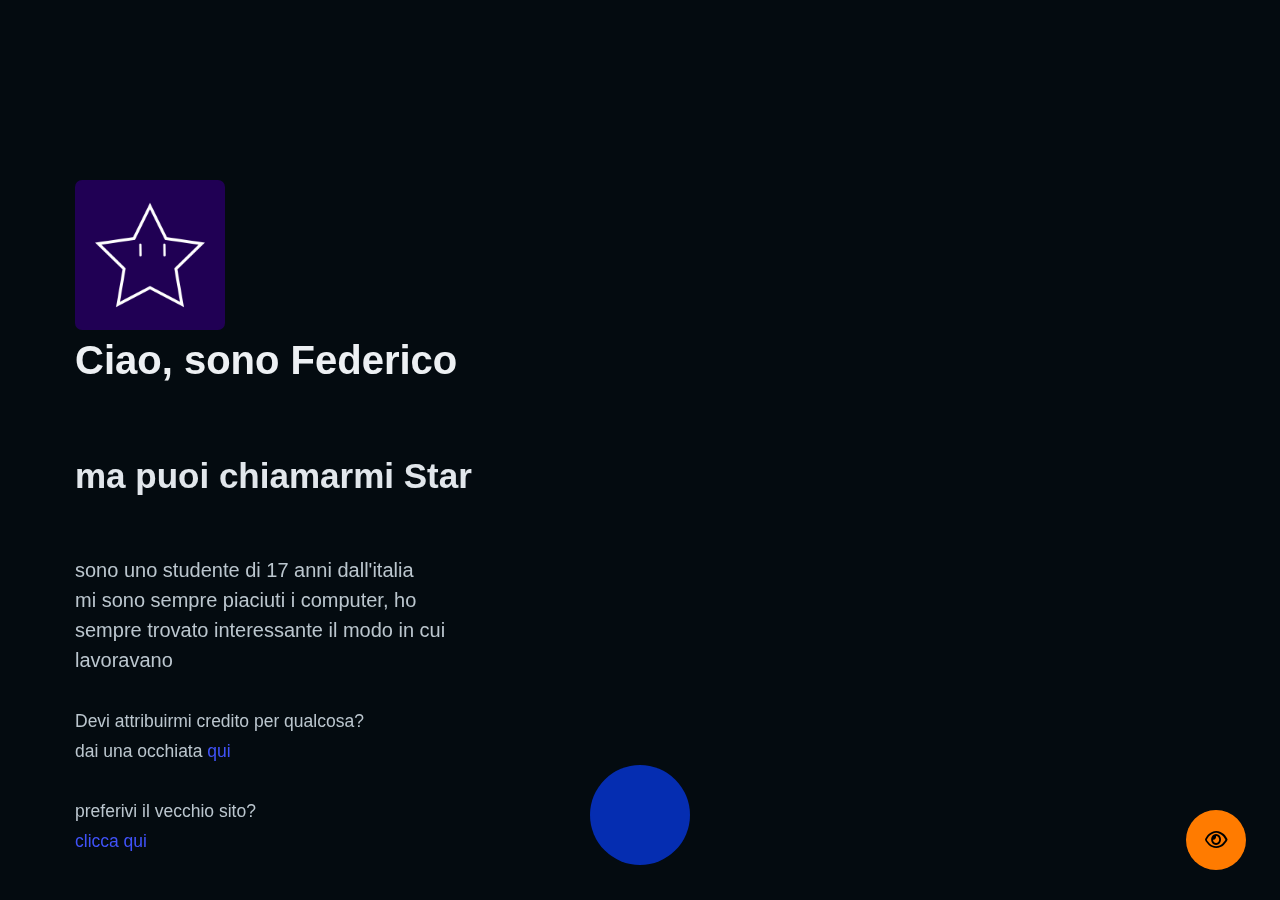
<file: index.html>
<!DOCTYPE html>
<html lang="it" data-theme="dark">
<head>
    <meta charset="utf-8">
    <meta name="mobile-web-app-capable" content="yes">
    <meta name="apple-mobile-web-app-capable" content="yes">
    <meta name="application-name" content="Star08-web">
    <meta name="apple-mobile-web-app-title" content="Star08-web">
    <meta name="theme-color" content="#200054">
    <meta name="msapplication-navbutton-color" content="#200054">
    <meta name="apple-mobile-web-app-status-bar-style" content="black-translucent">
    <meta name="msapplication-starturl" content="/">
    <meta name="viewport" content="width=device-width, initial-scale=1, shrink-to-fit=no">
    <title>Star08-web</title>
    <meta name="title" content="Star08-web">
    <meta name="description" content="Just me">
    <meta name="keywords" content="star08-web, star web, STAR08-WEB">
    <meta name="robots" content="index, follow">
    <meta name="language" content="Italian">
    <meta name="author" content="Federico Lui">
    <link rel="stylesheet" href="css/pico/pico.min.css">
    <link rel="stylesheet" href="css/style.css">
    <link rel="preconnect" href="https://fonts.bunny.net">
    <link rel="shortcut icon" href="img/favicon.ico" type="image/x-icon">
    <link rel="apple-touch-icon" href="img/apple-touch-icon.png">
    <link rel="manifest" href="img/site.webmanifest">
    <link href="https://unpkg.com/aos@2.3.1/dist/aos.css" rel="stylesheet">
    <link rel="canonical" href="https://star08-web.pages.dev"/>
</head>
<body data-nav="false">
    <div class="site-wrap">
        <div class="grid-bg"></div>
        <div class="blur"></div>
    </div>
    <div class="site" data-AOS="fade-up">
        <main class="container">
            <div class="header">
                <div class="header-center">
                    <header>
                        <img src="img/logo.webp" alt="logo" width="150" height="150" class="header-rounded-img">
                        <h1>Ciao, sono Federico</h1>
                        <h2>ma puoi chiamarmi Star</h2>
                    </header>
                </div>
                <br>
                <br>
                <div class="header-container">
                    <div class="header-description">
                        <p>
                            sono uno studente di <span id="age"></span> anni dall'italia
                            <br>
                            mi sono sempre piaciuti i computer, ho sempre trovato interessante il modo in cui lavoravano
                        </p>
                        <small>
                            Devi attribuirmi credito per qualcosa?
                            <br>
                            dai una occhiata <a href="branding.html">qui</a>
                        </small>
                        <br>
                        <br>
                        <small>
                            preferivi il vecchio sito?
                            <br>
                            <a href="https://star08-web.github.io/website-archive">clicca qui</a>
                        </small>
                    </div>
			<br>
			<br>
			<br>
			<br>
			<br>	
			<br>
			<br>
                    </div>
                </div>
            </div>
        </main>
    </div>
    <div class="notify-bar" id="notify-bar">
        <div class="notify-bar-content">
            <p><i class="fa-solid fa-bell" id="notify-icon"></i> <p id="notify-text"></p></p>
        </div>
    </div>
    <div class="menu-center">
        <div id="menu" class="menu ">
            <i id="open-icon-menu" class="fa-solid fa-bars-staggered"></i>
            <i id="close-icon-menu" class="fa-solid fa-xmark"></i>
        </div>
    </div>
        <div class="d-triggerer" id="d-triggerer" title="Dyslexia Friendly Mode">
            <i class="fa-regular fa-eye"></i>
        </div>
        <nav class="navbar" id="navbar">
            <div class="nav-links">
                <br>
                <br>
                <a class="nav-link " href="#">
                    <h2 class="nav-link-label font-nunito">Pagina principale</h2>
                    <img class="nav-link-image" src="img/home.webp" alt="home-img"/>
                  </a>
                  <a class="nav-link " href="progetti.html">
                    <h2 class="nav-link-label font-nunito">Progetti</h2>
                    <img class="nav-link-image" src="img/progetti.webp" alt="progetti-img"/>
                  </a>
                  <a class="nav-link " href="devices.html">
                    <h2 class="nav-link-label font-nunito">I miei dispositivi</h2>
                    <img class="nav-link-image" src="img/devices.webp" alt="devices-img"/>
                  </a>
                  <a class="nav-link " href="musica.html">
                    <h2 class="nav-link-label font-nunito">Musica</h2>
                    <img class="nav-link-image" src="img/musica.webp" alt="musica-img"/>
                  </a>
                  <a class="nav-link " href="youtube.html">
                    <h2 class="nav-link-label font-nunito">YouTube</h2>
                    <img class="nav-link-image" src="img/youtube.webp" alt="youtube-img"/>
                  </a>
            </div>
        </nav>
</body>
    <script src="https://unpkg.com/aos@2.3.1/dist/aos.js"></script>
    <script src="./js/navigation.js"></script>
    <script src="./js/background.js"></script>
    <script src="./js/notification.js"></script>
    <script src="./js/utils.js"></script>
    <script src="./js/dyslexia-friendly.js"></script>
    <script>
        document.addEventListener('DOMContentLoaded', () => {
            document.getElementById("age").textContent = calcAge("08-06-2008");
        });
    </script>
    <script>        
        AOS.init()
    </script>
</html>
</file>
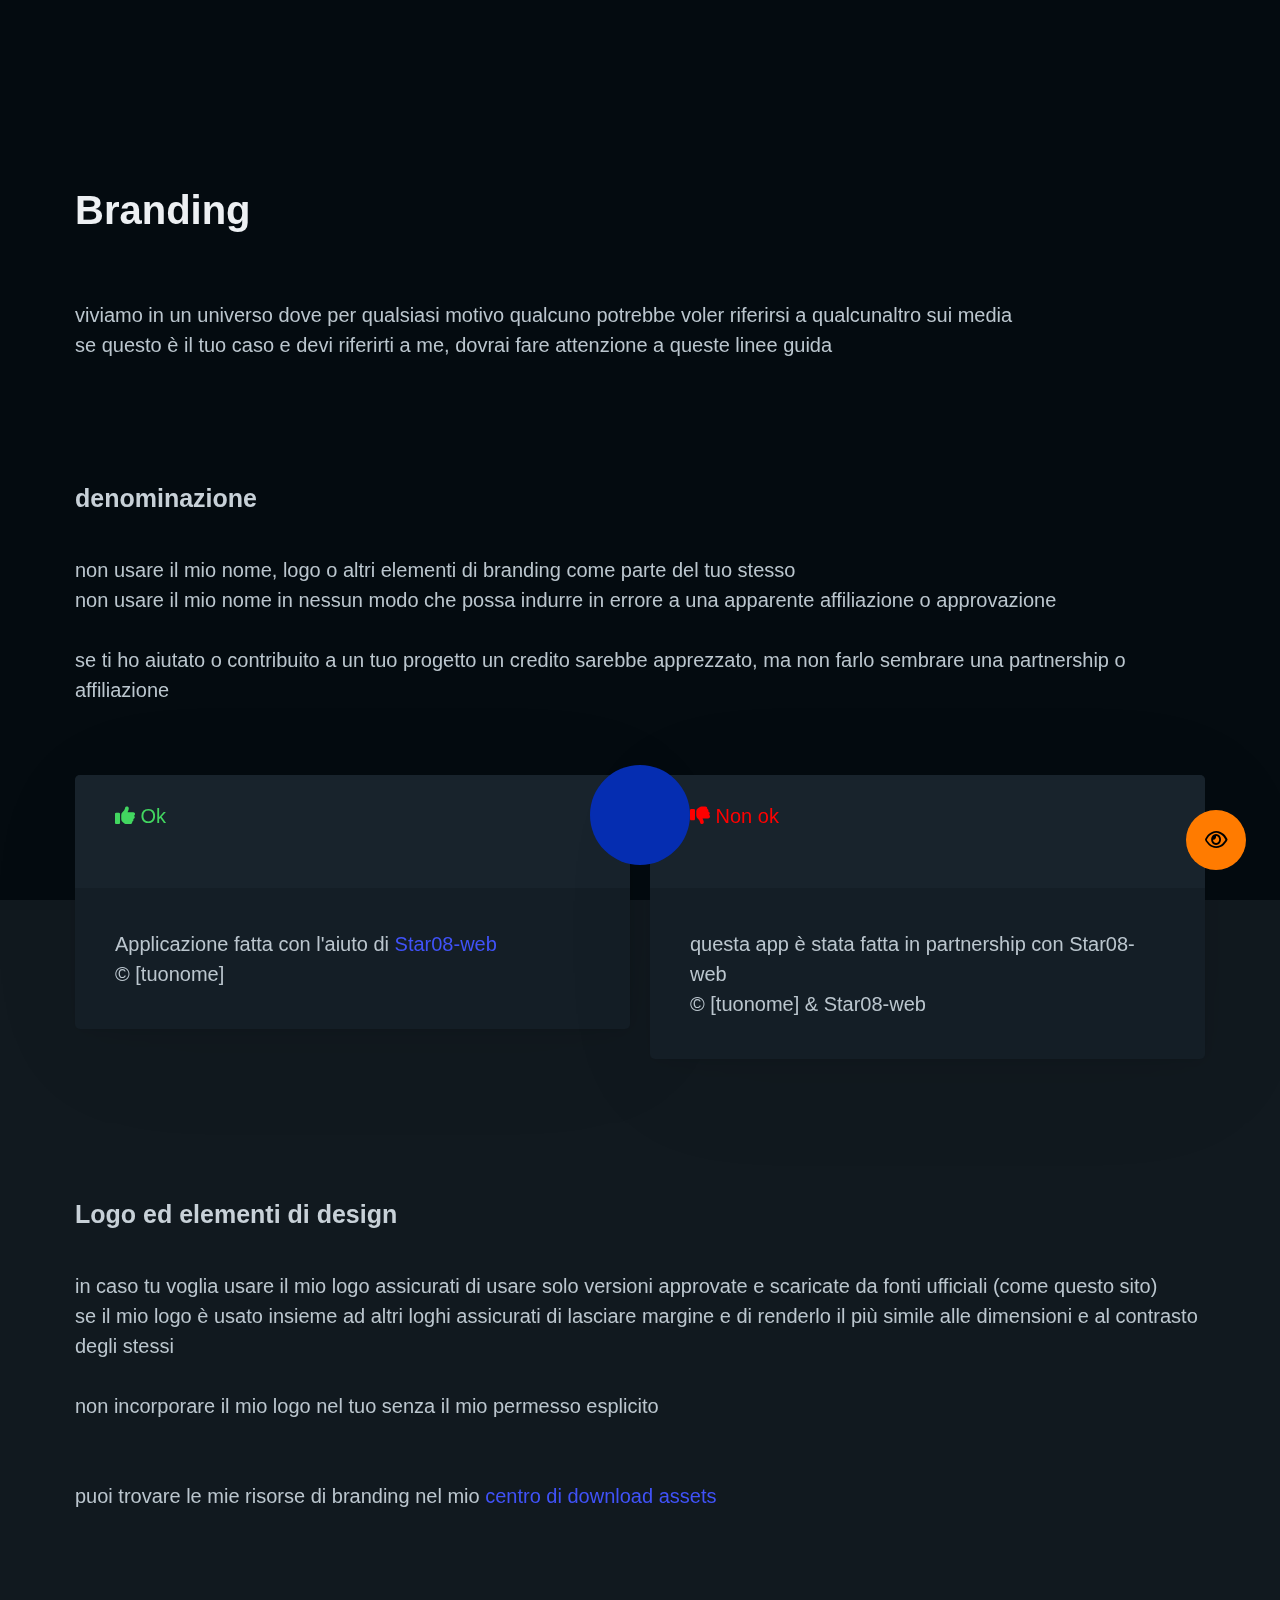
<file: branding.html>
<!DOCTYPE html>
<html lang="it" data-theme="dark">
<head>
    <meta charset="utf-8">
    <meta name="mobile-web-app-capable" content="yes">
    <meta name="apple-mobile-web-app-capable" content="yes">
    <meta name="application-name" content="Star08-web">
    <meta name="apple-mobile-web-app-title" content="Star08-web">
    <meta name="theme-color" content="#200054">
    <meta name="msapplication-navbutton-color" content="#200054">
    <meta name="apple-mobile-web-app-status-bar-style" content="black-translucent">
    <meta name="msapplication-starturl" content="/">
    <meta name="viewport" content="width=device-width, initial-scale=1, shrink-to-fit=no">
    <title>Branding - Star08-web</title>
    <meta name="title" content="Star08-web">
    <meta name="description" content="Just me">
    <meta name="keywords" content="star08-web, star web, STAR08-WEB">
    <meta name="robots" content="index, follow">
    <meta name="language" content="Italian">
    <meta name="author" content="Federico Lui">
    <link rel="stylesheet" href="css/pico/pico.min.css">
    <link rel="stylesheet" href="css/style.css">
    <link rel="preconnect" href="https://fonts.bunny.net">
    <link rel="shortcut icon" href="img/favicon.ico" type="image/x-icon">
    <link rel="apple-touch-icon" href="img/apple-touch-icon.png">
    <link rel="manifest" href="img/site.webmanifest">
    <link href="https://unpkg.com/aos@2.3.1/dist/aos.css" rel="stylesheet">
    <link rel="canonical" href="https://star08-web.pages.dev/branding" />
    <style>
        .no-logoandfont {
            font-family: 'Itim', 'Comic Sans MS', ui-sans-serif, sans-serif, 'BlobMoji', 'Noto Color Emoji', 'Noto Emoji'; 
            --font-size: 30px;
        }
        .no-logoandfont > img {
            filter: invert(1);
        }
    </style>
</head>
<body data-nav="false">
    <div class="site-wrap">
        <div class="grid-bg"></div>
        <div class="blur"></div>
    </div>
    <div class="site" data-AOS="fade-up">
        <main class="container">
            <div class="header">
                <header>
                    <h1>Branding</h1>
                    <p>
                        viviamo in un universo dove per qualsiasi motivo qualcuno potrebbe voler riferirsi a qualcunaltro sui media
                        <br>
                        se questo è il tuo caso e devi riferirti a me, dovrai fare attenzione a queste linee guida
                    </p>
                </header>
            </div>
            <br>
            <br>
            <br>
            <br>
            <br>
            <br>
            <br>
            <br>
            <br>
            <br>
            <br>
            <br>
            <br>
            <br>
            <br>
            <br>
            <h4>denominazione</h4>
            <p>
                non usare il mio nome, logo o altri elementi di branding come parte del tuo stesso
                <br>
                non usare il mio nome in nessun modo che possa indurre in errore a una apparente affiliazione o approvazione
                <br>
                <br>
                se ti ho aiutato o contribuito a un tuo progetto un credito sarebbe apprezzato, ma non farlo sembrare una partnership o affiliazione
            </p>
            <div class="grid">
                <div data-AOS="fade-right">
                    <article>
                        <header>
                            <p style="color: #42d660;"><i class="fa-solid fa-thumbs-up"></i> Ok</p>
                        </header>
                        Applicazione fatta con l'aiuto di <a href="https://star08-web.github.io">Star08-web</a>
                        <br>
                        &copy; [tuonome]
                    </article>
                </div>
                <div data-AOS="fade-left">
                    <article>
                        <header>
                            <p style="color: red;"><i class="fa-solid fa-thumbs-down"></i> Non ok</p>
                        </header>
                        questa app è stata fatta in partnership con Star08-web <br> &copy; [tuonome] & Star08-web
                    </article>
                </div>
            </div>
            <br>
            <br>
            <h4>Logo ed elementi di design</h4>
            <p>
                in caso tu voglia usare il mio logo assicurati di usare solo versioni approvate e scaricate da fonti ufficiali (come questo sito)
                <br>
                se il mio logo è usato insieme ad altri loghi assicurati di lasciare margine e di renderlo il più simile alle dimensioni e al contrasto degli stessi
                <br>
                <br>
                non incorporare il mio logo nel tuo senza il mio permesso esplicito
                <br>
                <br>
                <br>
                puoi trovare le mie risorse di branding nel mio <a href="https://portal.cloudinary.com/star08-web/mediakit" target="_blank" rel="noopener noreferrer">centro di download assets</a>
            </p>
            <br>
            <br>
            <div class="grid">
                <div data-AOS="fade-up">
                    <article>
                        <header>
                            <p style="color: #42d660;"><i class="fa-solid fa-thumbs-up"></i> Ok</p>
                        </header>
                        <b>Sponsor di livello Oro</b>
                        <br>
                        <br>
                        <div class="grid">
                            <div data-tooltip="star08-web" style="border-bottom: none !important;">
                                <img src="img/logo.webp" width="120" height="120" class="header-rounded-img" alt="">
                            </div>
                        <div>
                            altrosponsor
                        </div>
                        <div>
                            altrosponsor
                        </div>
                        </div>
                    </article>
                </div>
                <div data-AOS="fade-up">
                    <article>
                        <header>
                            <p style="color: red;"><i class="fa-solid fa-thumbs-down"></i> Non ok</p>
                        </header>
                        <p class="no-logoandfont"><img src="img/logo.webp" alt="" width="50" height="50"> star08-web fan page official</p>
                    </article>
                </div>
            </div>
            <br>
            <br>
            <br>
            <br>
        </main>
    </div>
    <div class="notify-bar" id="notify-bar">
        <div class="notify-bar-content" id="notify-icon">
            <p><i class="fa-solid fa-bell"></i> <p id="notify-text"></p></p>
        </div>
    </div>
    <div class="d-triggerer" id="d-triggerer" title="Dyslexia Friendly Mode">
        <i class="fa-regular fa-eye"></i>
    </div>
    <div class="menu-center">
        <div id="menu" class="menu ">
            <i id="open-icon-menu" class="fa-solid fa-bars-staggered"></i>
            <i id="close-icon-menu" class="fa-solid fa-xmark"></i>
        </div>
    </div>
    <nav class="navbar" id="navbar">
        <div class="nav-links">
            <br>
            <br>
            <a class="nav-link " href="index.html">
                <h2 class="nav-link-label font-nunito">Pagina principale</h2>
                <img class="nav-link-image" src="img/home.webp" alt="home-img"/>
              </a>
              <a class="nav-link " href="progetti.html">
                <h2 class="nav-link-label font-nunito">Progetti</h2>
                <img class="nav-link-image" src="img/progetti.webp" alt="progetti-img"/>
              </a>
              <a class="nav-link " href="devices.html">
                <h2 class="nav-link-label font-nunito">I miei dispositivi</h2>
                <img class="nav-link-image" src="img/devices.webp" alt="devices-img"/>
              </a>
              <a class="nav-link " href="musica.html">
                <h2 class="nav-link-label font-nunito">Musica</h2>
                <img class="nav-link-image" src="img/musica.webp" alt="musica-img"/>
              </a>
              <a class="nav-link " href="youtube.html">
                <h2 class="nav-link-label font-nunito">YouTube</h2>
                <img class="nav-link-image" src="img/youtube.webp" alt="youtube-img"/>
              </a>
        </div>
    </nav>
</body>
    <script src="https://unpkg.com/aos@2.3.1/dist/aos.js"></script>
    <script src="./js/navigation.js"></script>
    <script src="./js/background.js"></script>
    <script src="./js/notification.js"></script>
    <script src="./js/utils.js"></script>
    <script src="./js/dyslexia-friendly.js"></script>
    <script>
        AOS.init()
    </script>
</html>
</file>
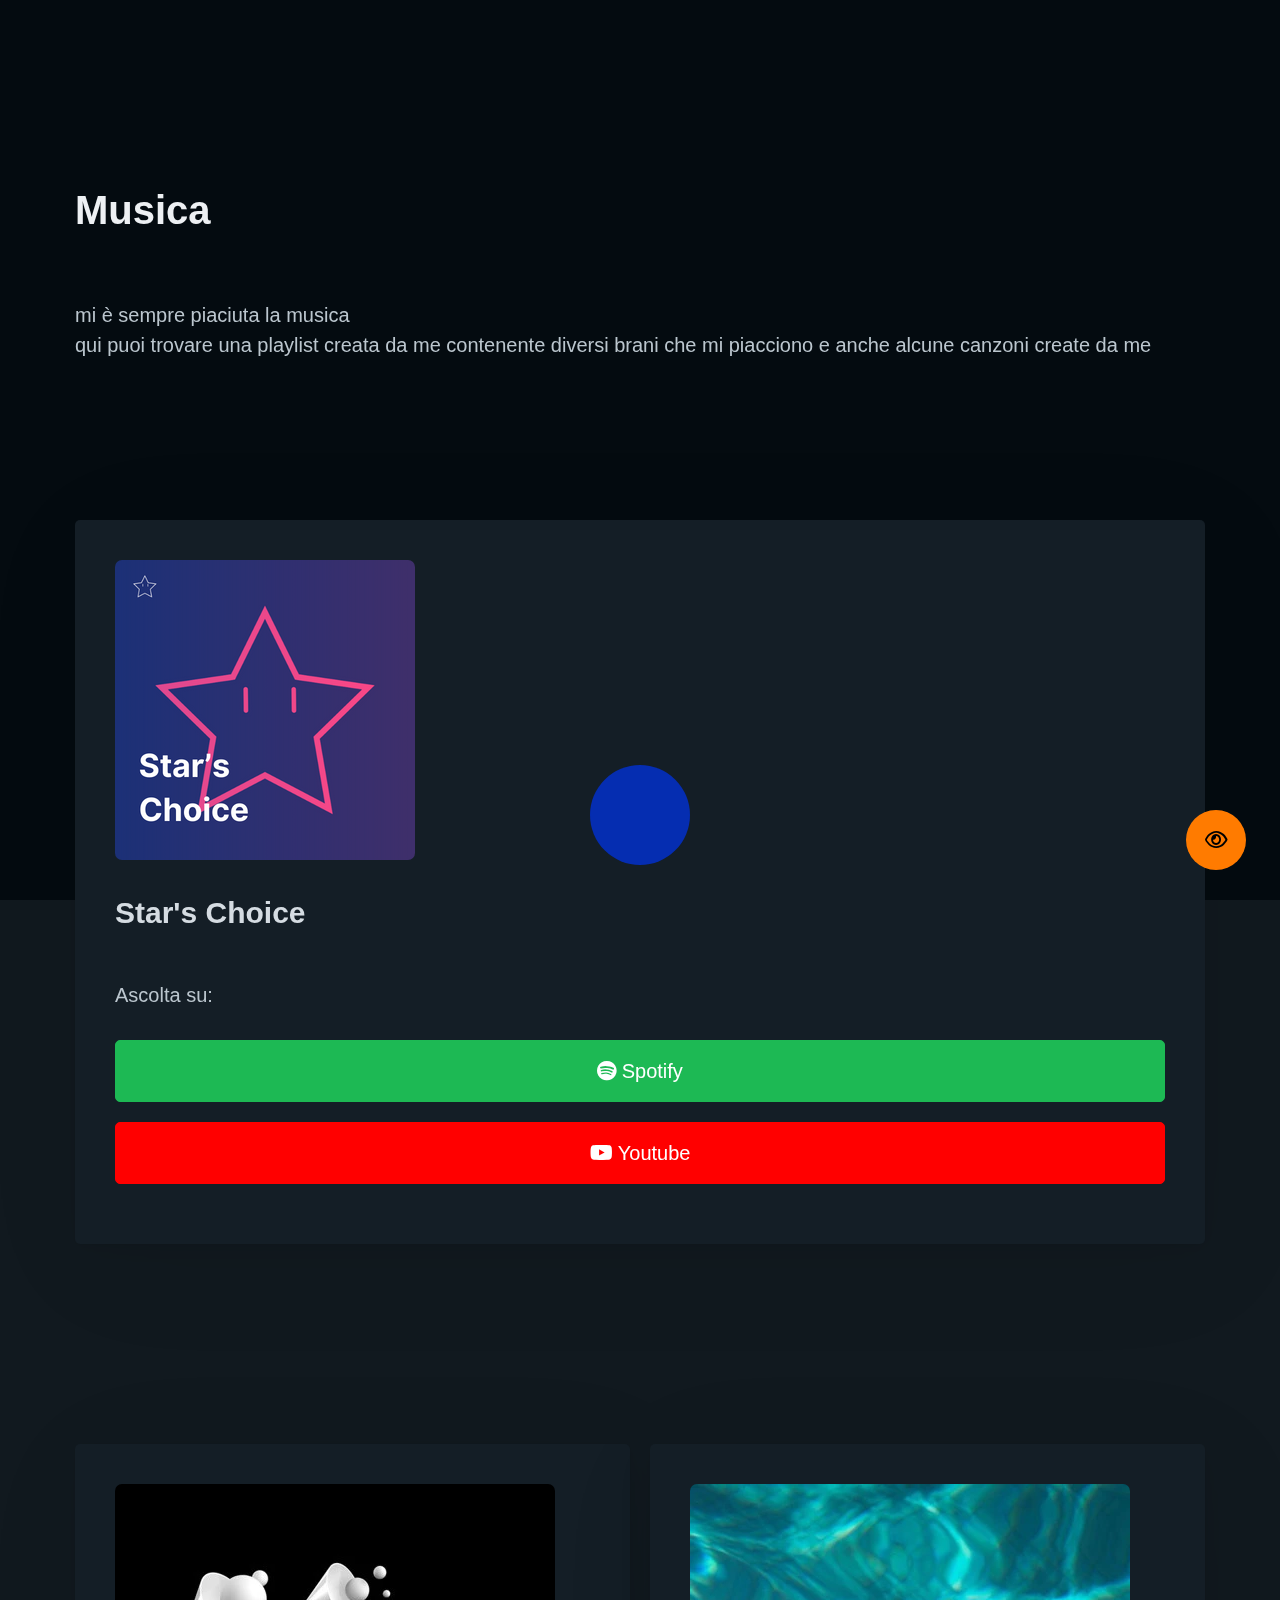
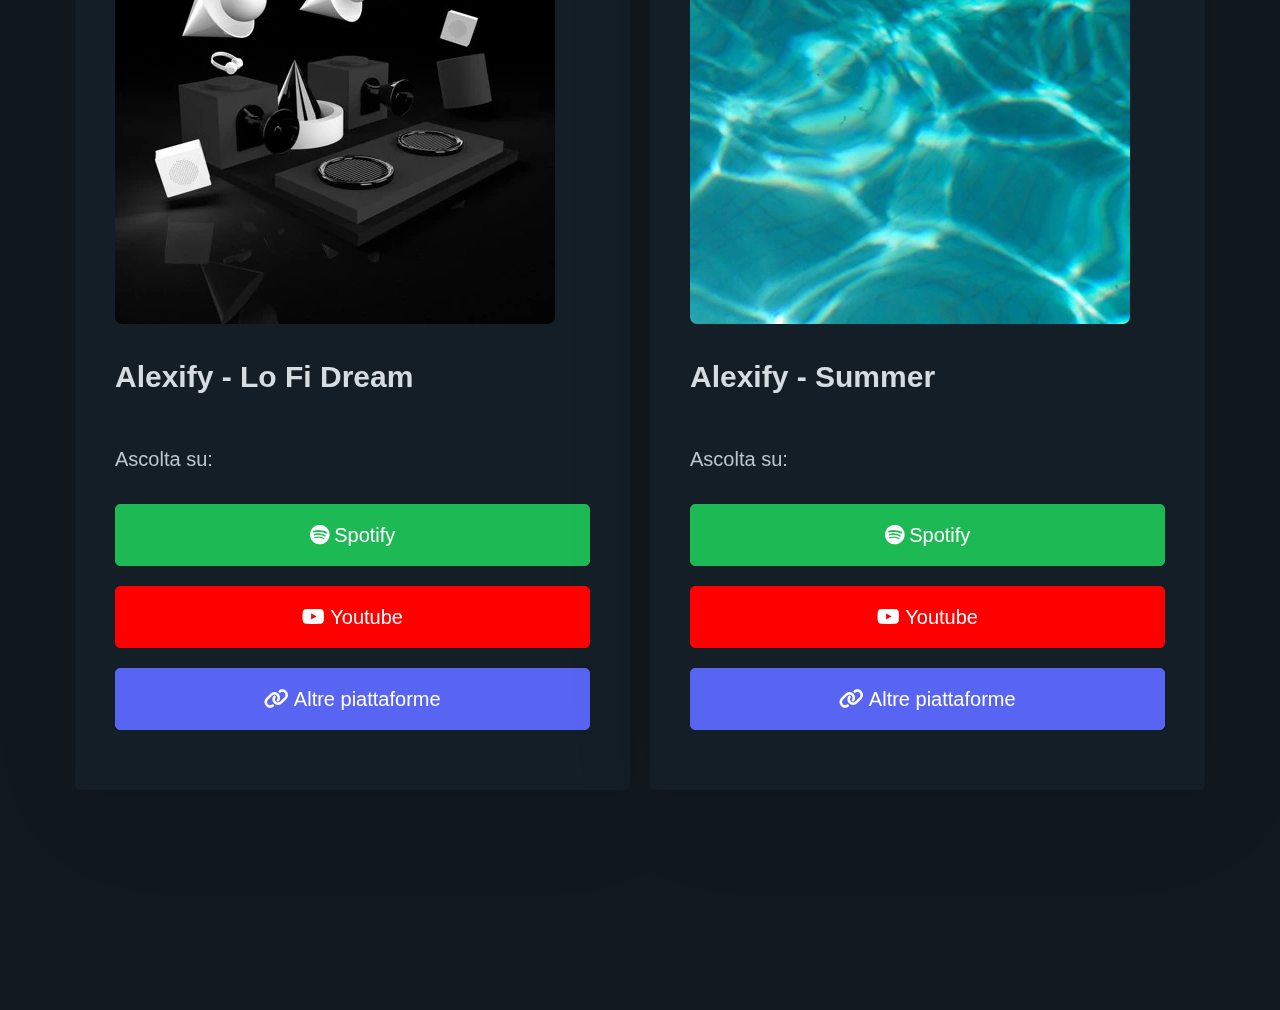
<file: musica.html>
<!DOCTYPE html>
<html lang="en" data-theme="dark">
<head>
    <meta charset="UTF-8">
    <meta name="mobile-web-app-capable" content="yes">
    <meta name="apple-mobile-web-app-capable" content="yes">
    <meta name="application-name" content="Star08-web">
    <meta name="apple-mobile-web-app-title" content="Star08-web">
    <meta name="theme-color" content="#200054">
    <meta name="msapplication-navbutton-color" content="#200054">
    <meta name="apple-mobile-web-app-status-bar-style" content="black-translucent">
    <meta name="msapplication-starturl" content="/">
    <meta name="viewport" content="width=device-width, initial-scale=1, shrink-to-fit=no">
    <title>Musica - Star08-web</title>
    <meta name="title" content="Star08-web">
    <meta name="description" content="Just me">
    <meta name="keywords" content="star08-web, star web, STAR08-WEB">
    <meta name="robots" content="index, follow">
    <meta name="language" content="Italian">
    <meta name="author" content="Federico Lui">
    <link rel="stylesheet" href="css/pico/pico.min.css">
    <link rel="stylesheet" href="css/style.css">
    <link rel="preconnect" href="https://fonts.bunny.net">
    <link rel="shortcut icon" href="img/favicon.ico" type="image/x-icon">
    <link rel="apple-touch-icon" href="img/apple-touch-icon.png">
    <link rel="manifest" href="img/site.webmanifest">
    <link href="https://unpkg.com/aos@2.3.1/dist/aos.css" rel="stylesheet">
    <link rel="canonical" href="https://star08-web.pages.dev/musica" />
</head>
<body data-nav="false">
    <div class="site-wrap">
        <div class="grid-bg"></div>
        <div class="blur"></div>
    </div>
</div>
<div class="site" data-AOS="fade-up">
    <main class="container">
        <div class="header">
            <header>
                <h1>Musica</h1>
                <p>
                    mi è sempre piaciuta la musica
                    <br>
                    qui puoi trovare una playlist creata da me contenente diversi brani che mi piacciono e anche alcune canzoni create da me
                </p>
            </header>
        </div>
        <br>
        <br>
        <br>
        <br>
        <br>
        <br>
        <br>
        <br>
        <br>
        <br>
        <br>
        <br>
        <br>
        <br>
        <br>
        <br>
        <article>
            <img src="img/Starchoice_cover.webp" alt="cover" style="border-radius: 7px;">
            <br>
            <br>
            <h3>Star's Choice</h3>
            <p>Ascolta su:</p>
            <button onclick="replaceURL('https://open.spotify.com/playlist/5IWTfZLffBhxn283bbsotd')" style="background-color: #1DB954; border-color: #1DB954;"><i class="fa-brands fa-spotify"></i> Spotify</button>
            <button onclick="replaceURL('https://www.youtube.com/playlist?list=PLEC99ANh92hFYDv_KeR5MZ2IeWaM1VhMh')" style="background-color: #FF0000; border-color: #FF0000;"><i class="fa-brands fa-youtube"></i> Youtube</button>
        </article>
        <br>
        <br>
        <br>
        <br>
        <div class="grid">
            <div>
                <article>
                    <img src="img/lofidream.webp" alt="cover" style="border-radius: 7px;">
                    <br>
                    <br>
                    <h3>Alexify - Lo Fi Dream</h3>
                    <p>Ascolta su:</p>
                    <button onclick="replaceURL('https://lnkfi.re/alxlofidream/spotify')" style="background-color: #1DB954; border-color: #1DB954;"><i class="fa-brands fa-spotify"></i> Spotify</button>
                    <button onclick="replaceURL('https://lnkfi.re/alxlofidream/youtube')" style="background-color: #FF0000; border-color: #FF0000;"><i class="fa-brands fa-youtube"></i> Youtube</button>
                    <button onclick="replaceURL('https://lnkfi.re/alxlofidream')" style="background-color: #5865F2; border-color: #5865F2;"><i class="fa-solid fa-link"></i> Altre piattaforme</button>
                </article>
            </div>
            <div>
                <article>
                    <img src="img/summer.webp" alt="cover" style="border-radius: 7px;">
                    <br>
                    <br>
                    <h3>Alexify - Summer</h3>
                    <p>Ascolta su:</p>
                    <button onclick="replaceURL('https://lnkfi.re/alxsummer/spotify')" style="background-color: #1DB954; border-color: #1DB954;"><i class="fa-brands fa-spotify"></i> Spotify</button>
                    <button onclick="replaceURL('https://lnkfi.re/alxsummer/youtube')" style="background-color: #FF0000; border-color: #FF0000;"><i class="fa-brands fa-youtube"></i> Youtube</button>
                    <button onclick="replaceURL('https://lnkfi.re/alxsummer')" style="background-color: #5865F2; border-color: #5865F2;"><i class="fa-solid fa-link"></i> Altre piattaforme</button>
                </article>
            </div>
        </div>
        <br>
        <br>
        <br>
        <br>
        <br>
        <br>
    </main>
</div>
<div class="notify-bar" id="notify-bar">
    <div class="notify-bar-content">
        <p><i class="fa-solid fa-bell" id="notify-icon"></i> <p id="notify-text"></p></p>
    </div>
</div>
<div class="d-triggerer" id="d-triggerer" title="Dyslexia Friendly Mode">
    <i class="fa-regular fa-eye"></i>
</div>
<div class="menu-center">
    <div id="menu" class="menu ">
        <i id="open-icon-menu" class="fa-solid fa-bars-staggered"></i>
        <i id="close-icon-menu" class="fa-solid fa-xmark"></i>
    </div>
</div>
<nav class="navbar" id="navbar">
    <div class="nav-links">
        <br>
        <br>
        <a class="nav-link " href="index.html">
            <h2 class="nav-link-label font-nunito">Pagina principale</h2>
            <img class="nav-link-image" src="img/home.webp" alt="home-img"/>
          </a>
          <a class="nav-link " href="progetti.html">
            <h2 class="nav-link-label font-nunito">Progetti</h2>
            <img class="nav-link-image" src="img/progetti.webp" alt="progetti-img"/>
          </a>
          <a class="nav-link " href="devices.html">
            <h2 class="nav-link-label font-nunito">I miei dispositivi</h2>
            <img class="nav-link-image" src="img/devices.webp" alt="devices-img"/>
          </a>
          <a class="nav-link " href="#">
            <h2 class="nav-link-label font-nunito">Musica</h2>
            <img class="nav-link-image" src="img/musica.webp" alt="musica-img"/>
          </a>
          <a class="nav-link " href="youtube.html">
            <h2 class="nav-link-label font-nunito">YouTube</h2>
            <img class="nav-link-image" src="img/youtube.webp" alt="youtube-img"/>
          </a>
    </div>
</nav>
</body>
    <script src="https://unpkg.com/aos@2.3.1/dist/aos.js"></script>
    <script src="./js/navigation.js"></script>
    <script src="./js/background.js"></script>
    <script src="./js/notification.js"></script>
    <script src="./js/utils.js"></script>
    <script src="./js/dyslexia-friendly.js"></script>
    <script>
        AOS.init()
    </script>
</html>
</file>
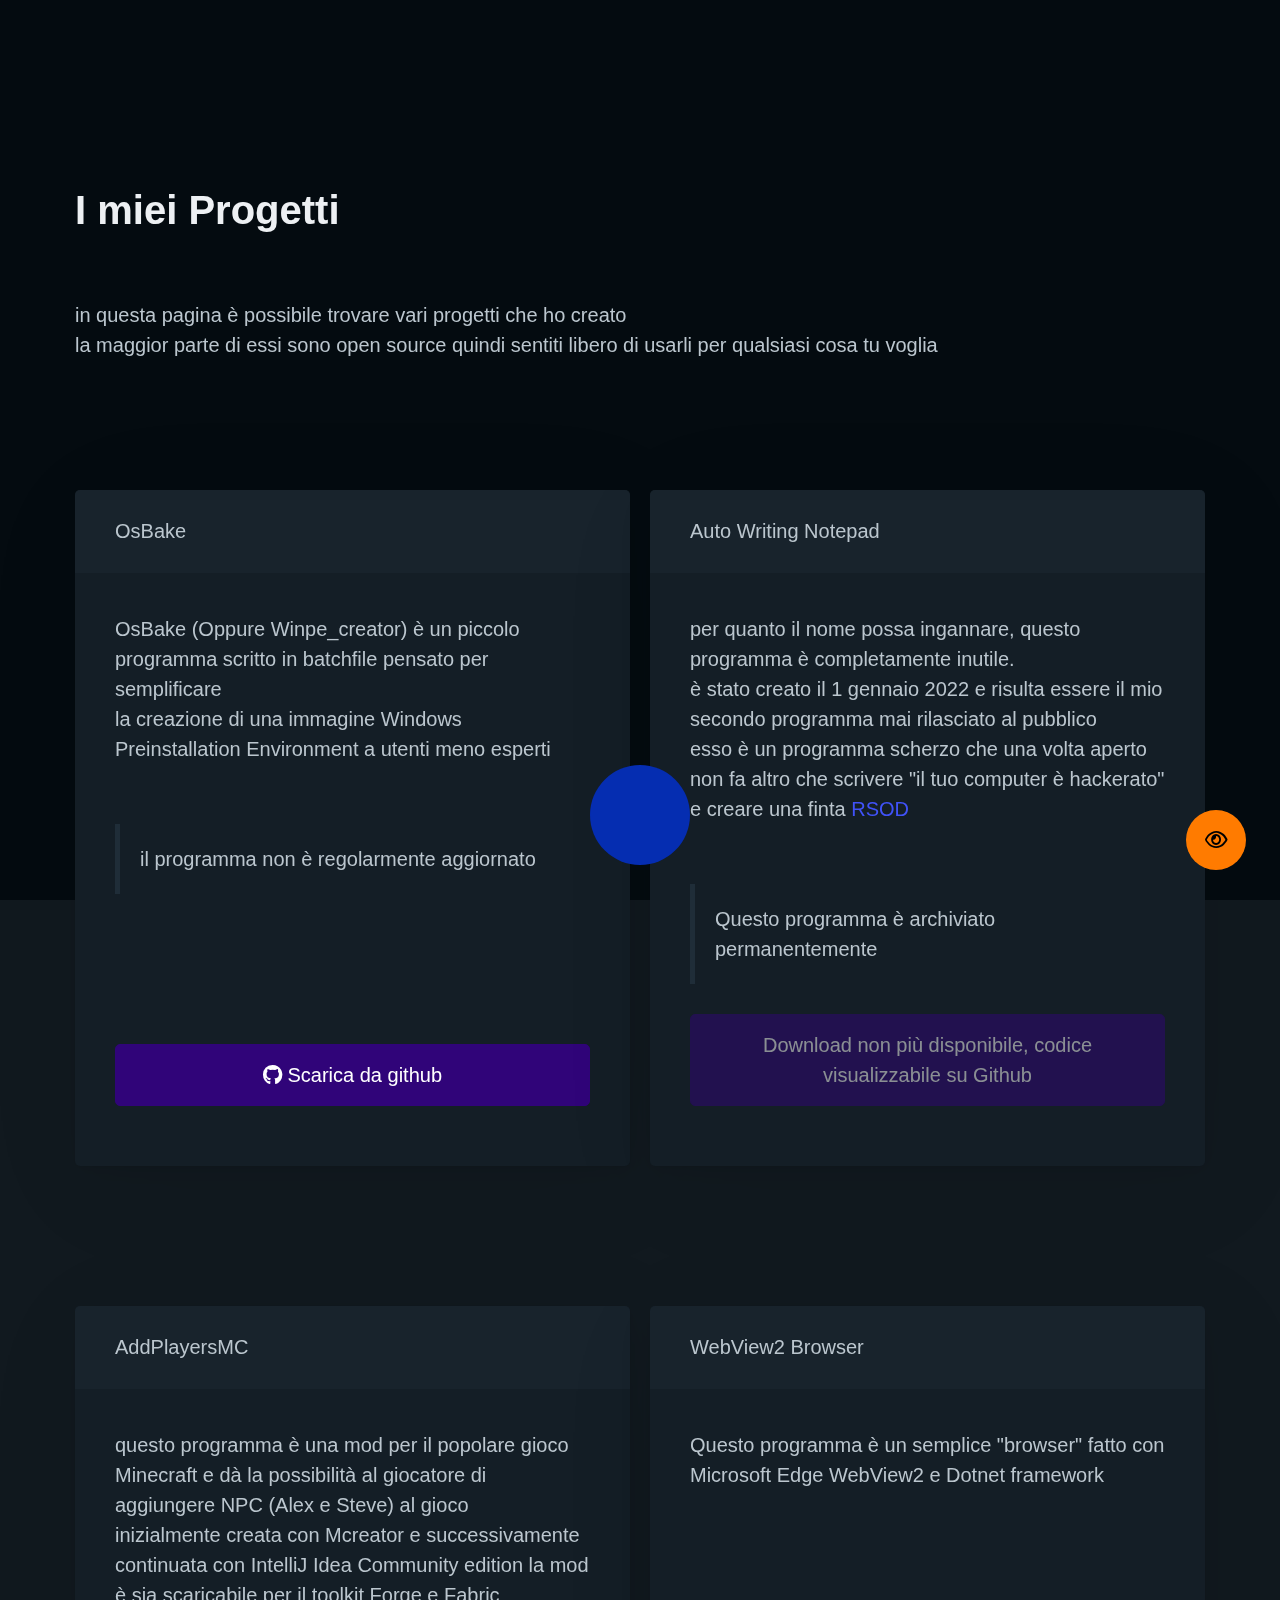
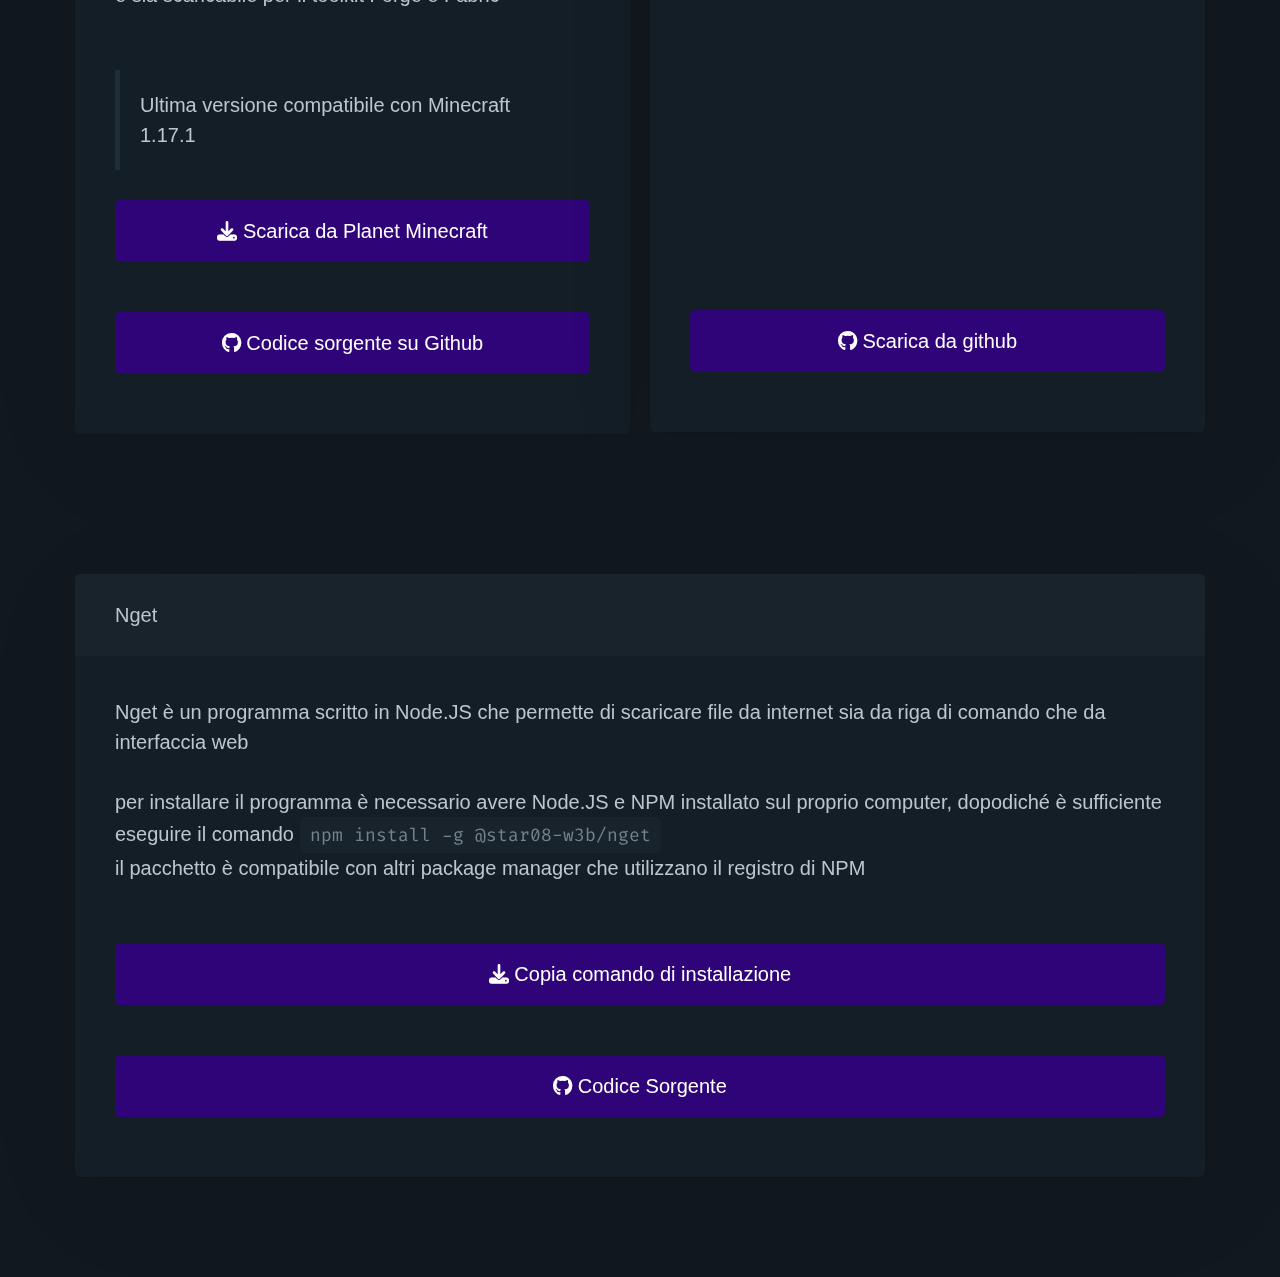
<file: progetti.html>
<!DOCTYPE html>
<html lang="it" data-theme="dark">
<head>
    <meta charset="utf-8">
    <meta name="mobile-web-app-capable" content="yes">
    <meta name="apple-mobile-web-app-capable" content="yes">
    <meta name="application-name" content="Star08-web">
    <meta name="apple-mobile-web-app-title" content="Star08-web">
    <meta name="theme-color" content="#200054">
    <meta name="msapplication-navbutton-color" content="#200054">
    <meta name="apple-mobile-web-app-status-bar-style" content="black-translucent">
    <meta name="msapplication-starturl" content="/">
    <meta name="viewport" content="width=device-width, initial-scale=1, shrink-to-fit=no">
    <title>I miei progetti - Star08-web</title>
    <meta name="title" content="Star08-web">
    <meta name="description" content="Just me">
    <meta name="keywords" content="star08-web, star web, STAR08-WEB">
    <meta name="robots" content="index, follow">
    <meta name="language" content="Italian">
    <meta name="author" content="Federico Lui">
    <link rel="stylesheet" href="css/pico/pico.min.css">
    <link rel="stylesheet" href="css/style.css">
    <link rel="preconnect" href="https://fonts.bunny.net">
    <link rel="shortcut icon" href="img/favicon.ico" type="image/x-icon">
    <link rel="apple-touch-icon" href="img/apple-touch-icon.png">
    <link rel="manifest" href="img/site.webmanifest">
    <link href="https://unpkg.com/aos@2.3.1/dist/aos.css" rel="stylesheet">
    <link rel="canonical" href="https://star08-web.pages.dev/progetti" />
</head>
<body data-nav="false">
    <div class="site-wrap">
        <div class="grid-bg"></div>
        <div class="blur"></div>
    </div>
    <div class="site" data-AOS="fade-up">
        <main class="container">
            <div class="header">
                <div class="header-center">
                    <header>
                        <h1>I miei Progetti</h1>
                        <p>
                            in questa pagina è possibile trovare vari progetti che ho creato
                            <br>
                            la maggior parte di essi sono open source quindi sentiti libero di usarli per qualsiasi cosa tu voglia
                        </p>
                        </p>
                    </header>
                </div>
            </div>
                <br>
                <br>
                <br>
                <br>
                <br>
                <br>
                <br>
                <br>
                <br>
                <br>
                <br>
                <br>
                <br>
                <br>
                <br>
                <div class="grid">
                    <div>
                        <article>
                            <header>OsBake</header>
                            <p>
                                OsBake (Oppure Winpe_creator) è un piccolo programma scritto in batchfile pensato per semplificare
                                <br>
                                la creazione di una immagine Windows Preinstallation Environment a utenti meno esperti
                                <br>
                                <br>
                                <blockquote>il programma non è regolarmente aggiornato</blockquote>
                                <span class="filler">
                                    <p>HI</p>
                                    <p>HI</p>
                                </span>
                            </p>
                            <button onclick="replaceURL('https://github.com/star08-web/winpe_creator/releases/tag/stabile-3-1')"><i class="fa-brands fa-github"></i> Scarica da github</button>
                        </article>
                    </div>
                    <div>
                        <article>
                            <header>Auto Writing Notepad</header>
                            <p>
                                per quanto il nome possa ingannare, questo programma è completamente inutile.
                                <br>
                                è stato creato il 1 gennaio 2022 e risulta essere il mio secondo programma mai rilasciato al pubblico
                                <br>
                                esso è un programma scherzo che una volta aperto non fa altro che scrivere "il tuo computer è hackerato" e creare una finta <a href="https://it.wikipedia.org/wiki/Schermata_rossa_di_errore" target="_blank" rel="noopener noreferrer">RSOD</a>
                                <br>
                                <br>
                                <blockquote>Questo programma è archiviato permanentemente</blockquote>
                            </p>
                            <button disabled="disabled">Download non più disponibile, codice visualizzabile su Github</button>
                        </article>
                    </div>
                </div>
                <br>
                <br>
                <div class="grid">
                    <div>
                        <article>
                            <header>AddPlayersMC</header>
                            <p>
                                questo programma è una mod per il popolare gioco Minecraft e dà la possibilità al giocatore di aggiungere NPC (Alex e Steve) al gioco
                                <br>
                                inizialmente creata con Mcreator e successivamente continuata con IntelliJ Idea Community edition la mod è sia scaricabile per il toolkit Forge e Fabric
                                <br>
                                <br>
                                <blockquote>Ultima versione compatibile con Minecraft 1.17.1</blockquote>
                            </p>
                            <button onclick="replaceURL('https://www.planetminecraft.com/mod/add-players/')"><i class="fa-solid fa-download"></i> Scarica da Planet Minecraft</button>
                            <br>
                            <button onclick="replaceURL('https://github.com/star08-web/AddPlayersMC')"><i class="fa-brands fa-github"></i> Codice sorgente su Github</button>
                        </article>
                    </div>
                    <div>
                        <article>
                            <header>WebView2 Browser</header>
                            <p>
                                Questo programma è un semplice "browser" fatto con Microsoft Edge WebView2 e Dotnet framework
                            </p>
                            <br>
                            <span class="filler">
                                <p>HI</p>
                                <p>HI</p>
                                <p>HI</p>
                                <p>HI</p>
                                <p>HI</p>
                                <p>HI</p>
                            </span>
                            <button onclick="replaceURL('https://github.com/star08-web/areallysimplebrowser/releases/tag/2.00')"><i class="fa-brands fa-github"></i> Scarica da github</button>
                        </article>
                    </div>
                </div>
                <br>
                <br>
                <div class="grid">
                    <div>
                        <article>
                            <header>Nget</header>
                            <p>
                                Nget è un programma scritto in Node.JS che permette di scaricare file da internet sia da riga di comando che da interfaccia web
                                <br>
                                <br>
                                per installare il programma è necessario avere Node.JS e NPM installato sul proprio computer, dopodiché è sufficiente eseguire il comando <code>npm install -g @star08-w3b/nget</code>
                                <br>
                                il pacchetto è compatibile con altri package manager che utilizzano il registro di NPM
                            </p>
                            <br>
                            <button onclick="copyToClipboard('npm install -g @star08-w3b/nget', 'Comando')"><i class="fa-solid fa-download"></i> Copia comando di installazione</button>
                            <br>
                            <button onclick="replaceURL('https://github.com/star08-web/nget')"><i class="fa-brands fa-github"></i> Codice Sorgente</button>
                        </article>
                    </div>
                </div>
                <br>
                <br>
            </div>
            <div class="notify-bar" id="notify-bar">
                <div class="notify-bar-content">
                    <p><i class="fa-solid fa-bell" id="notify-icon"></i> <p id="notify-text"></p></p>
                </div>
            </div>
            <div class="d-triggerer" id="d-triggerer" title="Dyslexia Friendly Mode">
                <i class="fa-regular fa-eye"></i>
            </div>
            <div class="menu-center">
                <div id="menu" class="menu ">
                    <i id="open-icon-menu" class="fa-solid fa-bars-staggered"></i>
                    <i id="close-icon-menu" class="fa-solid fa-xmark"></i>
                </div>
        </main>
    </div>
    <nav class="navbar" id="navbar">
        <div class="nav-links">
            <br>
            <br>
            <a class="nav-link " href="index.html">
                <h2 class="nav-link-label font-nunito">Pagina principale</h2>
                <img class="nav-link-image" src="img/home.webp" alt="home-img"/>
              </a>
              <a class="nav-link " href="#">
                <h2 class="nav-link-label font-nunito">Progetti</h2>
                <img class="nav-link-image" src="img/progetti.webp" alt="progetti"/>
              </a>
              <a class="nav-link " href="devices.html">
                <h2 class="nav-link-label font-nunito">I miei dispositivi</h2>
                <img class="nav-link-image" src="img/devices.webp" alt="devices"/>
              </a>
              <a class="nav-link " href="musica.html">
                <h2 class="nav-link-label font-nunito">Musica</h2>
                <img class="nav-link-image" src="img/musica.webp" alt="musica"/>
              </a>
              <a class="nav-link " href="youtube.html">
                <h2 class="nav-link-label font-nunito">YouTube</h2>
                <img class="nav-link-image" src="img/youtube.webp" alt="youtube"/>
              </a>
        </div>
    </nav>
    </div>
</body>
    <script src="https://unpkg.com/aos@2.3.1/dist/aos.js"></script>
    <script src="./js/navigation.js"></script>
    <script src="./js/background.js"></script>
    <script src="./js/notification.js"></script>
    <script src="./js/utils.js"></script>
    <script src="./js/dyslexia-friendly.js"></script>
    <script>
        AOS.init()
    </script>
</html>
</file>
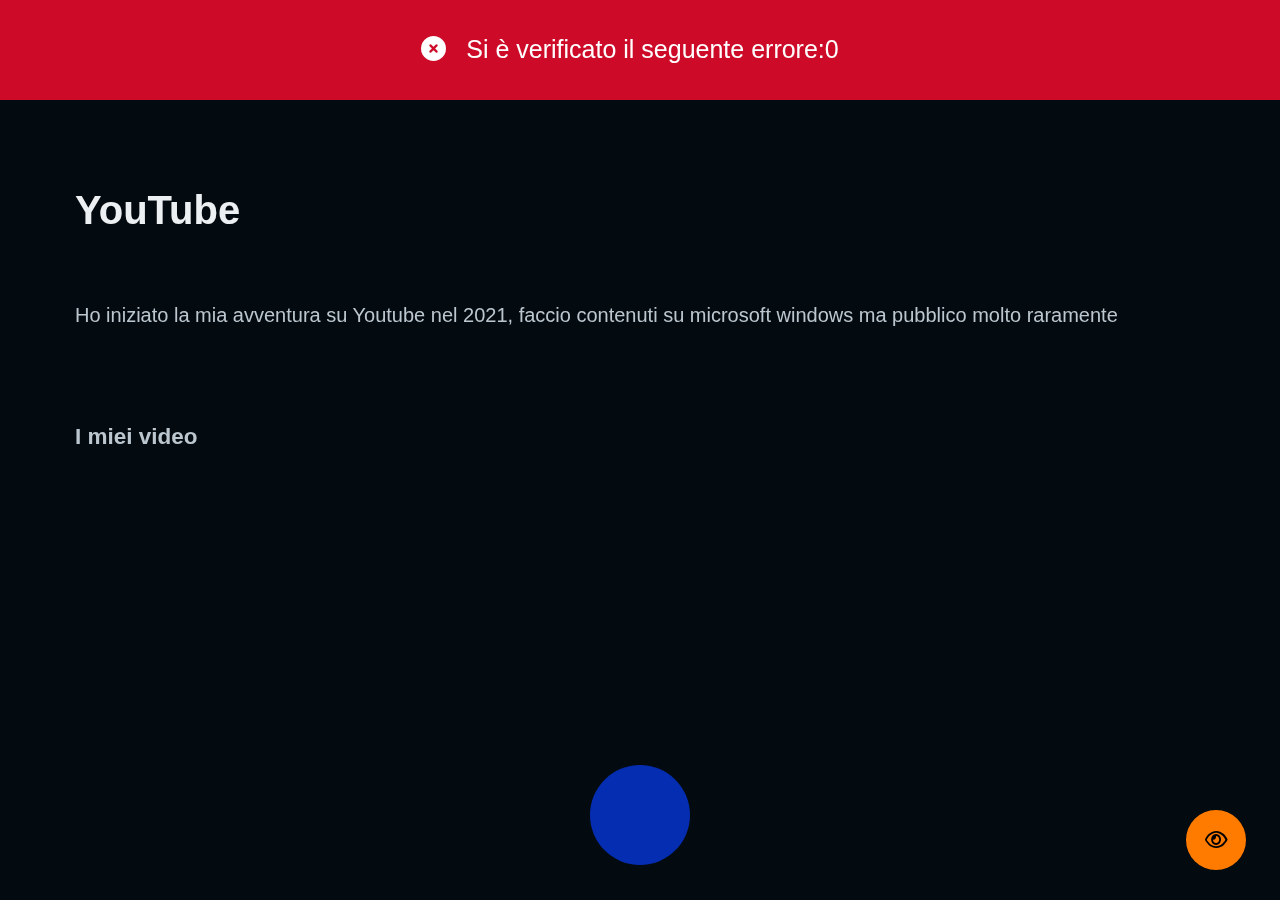
<file: youtube.html>
<!DOCTYPE html>
<html lang="it" data-theme="dark">
<head>
    <meta charset="utf-8">
    <meta name="mobile-web-app-capable" content="yes">
    <meta name="apple-mobile-web-app-capable" content="yes">
    <meta name="application-name" content="Star08-web">
    <meta name="apple-mobile-web-app-title" content="Star08-web">
    <meta name="theme-color" content="#200054">
    <meta name="msapplication-navbutton-color" content="#200054">
    <meta name="apple-mobile-web-app-status-bar-style" content="black-translucent">
    <meta name="msapplication-starturl" content="/">
    <meta name="viewport" content="width=device-width, initial-scale=1, shrink-to-fit=no">
    <title>Youtube - Star08-web</title>
    <meta name="title" content="Star08-web">
    <meta name="description" content="Just me">
    <meta name="keywords" content="star08-web, star web, STAR08-WEB">
    <meta name="robots" content="index, follow">
    <meta name="language" content="Italian">
    <meta name="author" content="Federico Lui">
    <link rel="stylesheet" href="css/pico/pico.min.css">
    <link rel="stylesheet" href="css/style.css">
    <link rel="preconnect" href="https://fonts.bunny.net">
    <link rel="shortcut icon" href="img/favicon.ico" type="image/x-icon">
    <link rel="apple-touch-icon" href="img/apple-touch-icon.png">
    <link rel="manifest" href="img/site.webmanifest">
    <link href="https://unpkg.com/aos@2.3.1/dist/aos.css" rel="stylesheet">
    <link rel="canonical" href="https://star08-web.pages.dev/youtube" />
</head>
<body data-nav="false">
    <div class="site-wrap">
        <div class="grid-bg"></div>
        <div class="blur"></div>
    </div>
    <div class="site" data-AOS="fade-up">
        <main class="container">
            <div class="header">
                <header>
                    <h1>YouTube</h1>
                    <p>Ho iniziato la mia avventura su Youtube nel 2021, faccio contenuti su microsoft windows ma pubblico molto raramente</p>
                </header>
            </div>
            <br>
            <br>
            <br>
            <br>
            <br>
            <br>
            <br>
            <br>
            <br>
            <br>
            <br>
            <br>
            <br>
            <br>
            <h5>I miei video</h5>
            <br>
            <div class="container" id="videocontainer">

            </div>
        </main>
    </div>
    <div class="notify-bar" id="notify-bar">
        <div class="notify-bar-content">
            <p><i class="fa-solid fa-bell" id="notify-icon"></i> <p id="notify-text"></p></p>
        </div>
    </div>
    <div class="menu-center">
        <div id="menu" class="menu ">
            <i id="open-icon-menu" class="fa-solid fa-bars-staggered"></i>
            <i id="close-icon-menu" class="fa-solid fa-xmark"></i>
        </div>
    </div>
        <div class="d-triggerer" id="d-triggerer" title="Dyslexia Friendly Mode">
            <i class="fa-regular fa-eye"></i>
        </div>
        <nav class="navbar" id="navbar">
            <div class="nav-links">
                <br>
                <br>
                <a class="nav-link " href="index.html">
                    <h2 class="nav-link-label font-nunito">Pagina principale</h2>
                    <img class="nav-link-image" src="img/home.webp" alt="home-img"/>
                  </a>
                  <a class="nav-link " href="progetti.html">
                    <h2 class="nav-link-label font-nunito">Progetti</h2>
                    <img class="nav-link-image" src="img/progetti.webp" alt="progetti-img"/>
                  </a>
                  <a class="nav-link " href="devices.html">
                    <h2 class="nav-link-label font-nunito">I miei dispositivi</h2>
                    <img class="nav-link-image" src="img/devices.webp" alt="devices-img"/>
                  </a>
                  <a class="nav-link " href="musica.html">
                    <h2 class="nav-link-label font-nunito">Musica</h2>
                    <img class="nav-link-image" src="img/musica.webp" alt="musica-img"/>
                  </a>
                  <a class="nav-link " href="#">
                    <h2 class="nav-link-label font-nunito">YouTube</h2>
                    <img class="nav-link-image" src="img/youtube.webp" alt="youtube-img"/>
                  </a>
            </div>
        </nav>
</body>
    <script src="https://unpkg.com/aos@2.3.1/dist/aos.js"></script>
    <script src="./js/navigation.js"></script>
    <script src="./js/background.js"></script>
    <script src="./js/notification.js"></script>
    <script src="./js/utils.js"></script>
    <script src="./js/dyslexia-friendly.js"></script>
    <script src="./js/youtube.js"></script>
    <script>        
        AOS.init()
    </script>
</html>
</file>
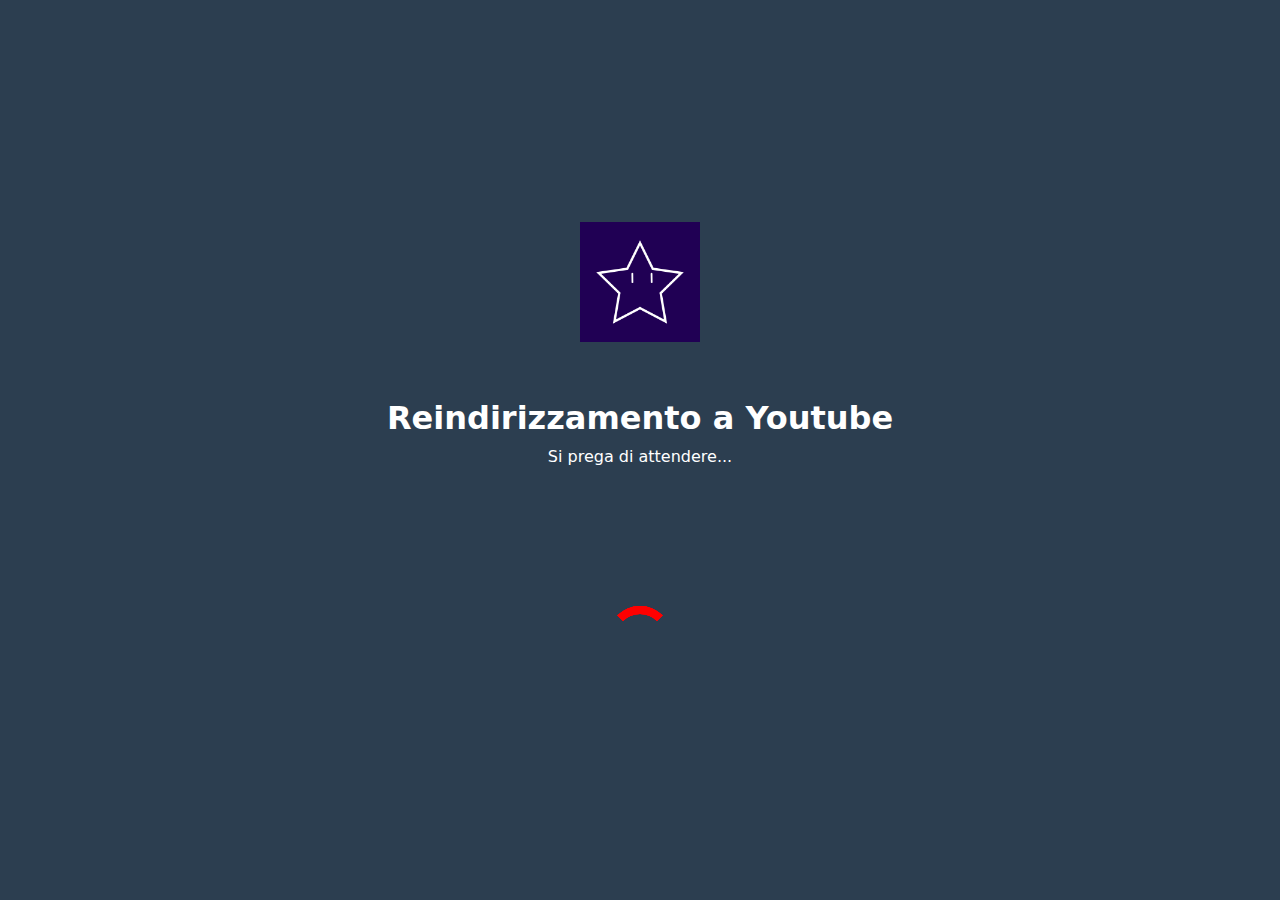
<file: YTSubscribe.html>
<!DOCTYPE html>
<html lang="en">
<head>
    <meta charset="UTF-8">
    <meta name="viewport" content="width=device-width, initial-scale=1.0">
    <title>Si prega di attendere</title>
    <style>
        * {
            margin: 0;
            padding: 0;
            box-sizing: border-box;
        }
        html{
            font-family: system-ui, -apple-system, BlinkMacSystemFont, 
            'Segoe UI', Roboto, Oxygen, Ubuntu, Cantarell, 
            'Open Sans', 'Helvetica Neue', sans-serif;
            font-size: 1rem;
            line-height: 1.6;
            height: 100vh;
            width: 100vw;
            background-color: #2C3E50;
            color-scheme: only dark;
        }
        body {
            display: flex;
            flex-direction: column;
            justify-content: center;
            align-items: center;
            height: 100%;
            width: 100%;
        }
        .lds-ring {
            color: red;
        }
        .lds-ring,
        .lds-ring div {
            box-sizing: border-box;
        }
        .lds-ring {
            display: inline-block;
            position: relative;
            width: 80px;
            height: 80px;
        }
        .lds-ring div {
            box-sizing: border-box;
            display: block;
            position: absolute;
            width: 64px;
            height: 64px;
            margin: 8px;
            border: 8px solid currentColor;
            border-radius: 50%;
            animation: lds-ring 1.2s cubic-bezier(0.5, 0, 0.5, 1) infinite;
            border-color: currentColor transparent transparent transparent;
        }
        .lds-ring div:nth-child(1) {
            animation-delay: -0.45s;
        }
        .lds-ring div:nth-child(2) {
            animation-delay: -0.3s;
        }
        .lds-ring div:nth-child(3) {
            animation-delay: -0.15s;
        }
        
        @keyframes lds-ring {
            0% {
                transform: rotate(0deg);
            }
            100% {
                transform: rotate(360deg);
            }
        }
    </style>
</head>
<body>
    <img src="/img/logo.webp" alt="Star08-web" width="120" height="120">
    <br>
    <br>
    <h1>
        Reindirizzamento a Youtube
    </h1>
    <p>
        Si prega di attendere...
    </p>
    <br>
    <br>
    <br>
    <br>
    <br>
    <div class="lds-ring"><div></div><div></div><div></div><div></div></div>
    <script>
        setTimeout(() => {
            window.location.replace("https://youtube.com/@star08-web");
        }, 3000);
    </script>
</body>
</html>
</file>
<file: css/style.css>
@import url('https://fonts.bunny.net/css?family=itim:400|nunito:200,200i,300,300i,400,400i,500,500i,600,600i,700,700i,800,800i,900,900i|family=noto-color-emoji:400|noto-emoji:300,400,500,600,700');
@import url('../fontawesome/css/all.min.css');
@import url('../fonts/opendyslexic/opendyslexic.css');
@import url('../fonts/firacode/fira_code.css');
@import url('../fonts/blobmoji/blobmoji.css');
@import url('./theme-st08wb.css');
@import url('https://rsms.me/inter/inter.css');

:root {
    --font-family: 'Inter', ui-sans-serif, sans-serif, 'BlobMoji', 'Noto Color Emoji', 'Noto Emoji';
    --form-element-active-border-color: var(--primary);
    --form-element-focus-color: var(--primary-focus);
    --switch-color: var(--primary-inverse);
    --switch-checked-background-color: var(--primary);
    scroll-behavior: smooth;
    color-scheme: only dark !important;
}
code, kbd, pre, samp {
  --font-family: 'Fira Code', ui-monospace, monospace, 'BlobMoji', 'Noto Color Emoji', 'Noto Emoji';
}
@supports (font-variation-settings: normal) {
    :root{--font-family: 'InterVariable', ui-sans-serif, sans-serif, 'BlobMoji', 'Noto Color Emoji', 'Noto Emoji';}
    code, kbd, pre, samp {--font-family: 'Fira Code VF', ui-monospace, monospace, 'BlobMoji', 'Noto Color Emoji', 'Noto Emoji';}
}
::-webkit-scrollbar {
  width: 20px;
}

::-webkit-scrollbar-track {
  background-color: transparent;
}

::-webkit-scrollbar-thumb {
  background-color: #7f7f7f;
  border-radius: 20px;
  border: 6px solid transparent;
  background-clip: content-box;
}

::-webkit-scrollbar-thumb:hover {
  background-color: #777777;
}
.website{
  display: flex;
  height: 100vh;
  width: 100vh;
  margin: 0px;
}
.site-wrap{
  position: fixed;
  width: 100%;
  height: 100%;
}
.grid-bg {
    position: fixed;
    display: grid;
    grid-template-columns: repeat(auto-fill, 100px);
    gap: 0;
    height: 100%;
    width: 100%;
  }
  
  .grid-item {
    width: 150px;
    height: 150px;
    background-color: transparent;
    border: transparent;
    transition: background-color 0.3s ease-in-out;
  }
  .blur{
    position: fixed;
    z-index: 3;
    background-color: rgba(0, 0, 0, 0.575);
    backdrop-filter: blur(100px) saturate(200%);
    -webkit-backdrop-filter: blur(100px) saturate(200%);
    width: 100%;
    height: 100%;
  }
  .site{
    position: absolute;
    display: flex;
    z-index: 1;
    width: 100%;
    height: 100%;
    justify-content: center;
    justify-items: center;
  } 
  .header{
    position: absolute;
    display: flex;
    top: 20%;
  }
  .header-container{
    position: absolute;
    top: 100%;
    display: flex;
    align-items: center;
    align-content: center;
    justify-content: center;
    justify-items: center;
  }
  .font-nunito{
    font-family: 'Nunito', ui-sans-serif, sans-serif, 'Noto Color Emoji', 'Noto Emoji' !important;
  }
  .header-rounded-img{
    border-radius: 7px;
  }
  .header-rounded-img::selection{
    background-color: transparent;
  }
  .menu{
    position: fixed;
    display: flex;
    justify-content: center;
    justify-items: center;
    align-items: center;
    align-content: center;
    top: 85%;
    left: 50%;
    transform: translateX(-50%);
    background-color: #052db1;
    border: none !important;
    outline: none;
    z-index: 2;
    border-radius: 100%;
    width: 5rem;
    height: 5rem;
    transition: transform, background-color;
    transition-timing-function: ease;
    transition-duration: 400ms;
  }
  .menu:hover{
    transform: translateX(-50%) scale(1.04);
    cursor: pointer;
  }
  .menu:active{
    transform: translateX(-50%) scale(0.90);
  }
  .arrow-continue{
    position: absolute;
    font-size: 170px;
    top: 80%;
  }
  .menu-center{
    display: flex;
    justify-content: center;
    justify-items: center;
    align-items: center;
    align-content: center;
  }
  .menu > i{
    color: white;
    position: absolute;
    left: 50%;
    top: 50%;
    transform: translate(-50%, -50%) scale(0.9);
    font-size: 1.75rem;
    opacity: 0;
    transition: transform, opacity;
    transition-timing-function: ease;
    transition-duration: 400ms;
  }
  .menu-upper{
    top: 15%;
  }
  .navbar {
    height: 0;
    width: 100%;
    position: fixed;
    left: 0px;
    bottom: 0px;
    z-index: 1;
    overflow: hidden;
    transition: all 150ms;
    background-color: rgba(0, 0, 0, 0.425);
    backdrop-filter: blur(100px) saturate(180%);
    -webkit-backdrop-filter: blur(100px) saturate(180%);
    border-radius: 15px; 
  }
  .navbar.open {
    height: 90vh;
  }
  
  .nav-links { 
    position: absolute;
    display: flex;
    gap: clamp(1rem, 2vw, 2rem);
    margin-top: clamp(2rem, 2vw, 3rem);
    padding: 0rem clamp(1rem, 2vw, 2rem);
    transform: translateY(70%) scale(0.9);
    transition: transform 500ms cubic-bezier(.13,.53,.38,.97); 
  }
  .nav-links > .nav-link {
    text-decoration: none;
    cursor: pointer;
  }
  
  .nav-links > .nav-link > .nav-link-label {
    color: white;
    font-size: 1.25rem;
    margin: 0rem;
    text-transform: capitalize;
  }
  
  .nav-links > .nav-link > .nav-link-image {
    width: max(20vw, 400px);
    aspect-ratio: 1.8 / 1;
    border-radius: 0.5rem;
    margin-top: 0.75rem;
    object-fit: cover;
  }
  .menu.toggled{
    background-color: #66c3ff;
  }
  .d-triggerer{
    position: fixed;
    display: flex;
    justify-content: center;
    justify-items: center;
    align-items: center;
    align-content: center;
    top: 90%;
    left: 95%;
    transform: translateX(-50%);
    background-color: #ff7b00;
    border: none !important;
    outline: none;
    z-index: 2;
    border-radius: 100%;
    width: 3rem;
    height: 3rem;
    transition: transform, background-color;
    transition-timing-function: ease;
    transition-duration: 400ms;
  }
  .d-triggerer > i{
    color: black;
  }
  .d-triggerer:hover{
    transform: translateX(-50%) scale(1.04);
    cursor: pointer;
  }
  .d-triggerer:active{
    transform: translateX(-50%) scale(0.90);
  }
  .notify-bar{
    position: fixed !important;
    display: flex;
    justify-content: center;
    align-content: center;
    align-items: center;
    justify-items: center;
    background-color: #020d57;
    top: 0%;
    width: 100%;
    height: 0%;
    z-index: 2 !important;
    transition: all 150ms;
  }
  .notify-bar-content{
    display: none;
    justify-content: center;
    align-content: center;
    align-items: center;
    justify-items: center;
    gap: 1rem;
  }
  .notify-bar.open > .notify-bar-content{
    display: flex;
  }
  .notify-bar.open{
    height: 5rem;
  }
  .notify-bar-content > i{
    color: white !important;
    font-size: 1.25rem;
  }
  .notify-bar-content > p{
    color: white !important;
    font-size: 1.25rem;
    margin: 0px;
  }
  p,h1,h2,h3,h4,h5,h6,span{
    cursor: text;
  }
  .filler > *{
    color: transparent !important;
    background-color: transparent !important;
    border: none !important;
    cursor: default !important;
  }
  .filler > *::selection{
    background-color: transparent !important;
  }
  a{
    text-decoration: none;
    color: var(--link-color) !important;
    
  }
  #miniplayer{
    width: 480px;
    height: 360px;
  }
  @media only screen and (max-width: 844px) {
    .navbar {
      height: auto;
      border-radius: 0px;
      overflow-y: auto;
      transition: all 150ms;
      background-color: #04041B;
      backdrop-filter: blur(0px) saturate(100%);
      -webkit-backdrop-filter: blur(0px) saturate(100%);
    }
    .menu-upper{
      top:1%;
    }
    .navbar.open{
      height: 100vh;
    }
    .nav-links {
      flex-direction: column;
      align-items: center;
      margin-top: 1rem;
      padding: 1rem;
      transform: translateY(0%) scale(1);
    }
  
    .nav-links > .nav-link {
      margin-bottom: 1rem;
    }
  
    .nav-links > .nav-link > .nav-link-image {
      width: 100%;
      max-width: none;
    }
    .filler{
      display: none;
    }
  }
</file>
<file: css/pico/pico.min.css>
@charset "UTF-8";/*!
 * Pico CSS v1.5.11 (https://picocss.com)
 * Copyright 2019-2023 - Licensed under MIT
 */:root{--font-family:system-ui,-apple-system,"Segoe UI","Roboto","Ubuntu","Cantarell","Noto Sans",sans-serif,"Apple Color Emoji","Segoe UI Emoji","Segoe UI Symbol","Noto Color Emoji";--line-height:1.5;--font-weight:400;--font-size:16px;--border-radius:0.25rem;--border-width:1px;--outline-width:3px;--spacing:1rem;--typography-spacing-vertical:1.5rem;--block-spacing-vertical:calc(var(--spacing) * 2);--block-spacing-horizontal:var(--spacing);--grid-spacing-vertical:0;--grid-spacing-horizontal:var(--spacing);--form-element-spacing-vertical:0.75rem;--form-element-spacing-horizontal:1rem;--nav-element-spacing-vertical:1rem;--nav-element-spacing-horizontal:0.5rem;--nav-link-spacing-vertical:0.5rem;--nav-link-spacing-horizontal:0.5rem;--form-label-font-weight:var(--font-weight);--transition:0.2s ease-in-out;--modal-overlay-backdrop-filter:blur(0.25rem)}@media (min-width:576px){:root{--font-size:17px}}@media (min-width:768px){:root{--font-size:18px}}@media (min-width:992px){:root{--font-size:19px}}@media (min-width:1200px){:root{--font-size:20px}}@media (min-width:576px){body>footer,body>header,body>main,section{--block-spacing-vertical:calc(var(--spacing) * 2.5)}}@media (min-width:768px){body>footer,body>header,body>main,section{--block-spacing-vertical:calc(var(--spacing) * 3)}}@media (min-width:992px){body>footer,body>header,body>main,section{--block-spacing-vertical:calc(var(--spacing) * 3.5)}}@media (min-width:1200px){body>footer,body>header,body>main,section{--block-spacing-vertical:calc(var(--spacing) * 4)}}@media (min-width:576px){article{--block-spacing-horizontal:calc(var(--spacing) * 1.25)}}@media (min-width:768px){article{--block-spacing-horizontal:calc(var(--spacing) * 1.5)}}@media (min-width:992px){article{--block-spacing-horizontal:calc(var(--spacing) * 1.75)}}@media (min-width:1200px){article{--block-spacing-horizontal:calc(var(--spacing) * 2)}}dialog>article{--block-spacing-vertical:calc(var(--spacing) * 2);--block-spacing-horizontal:var(--spacing)}@media (min-width:576px){dialog>article{--block-spacing-vertical:calc(var(--spacing) * 2.5);--block-spacing-horizontal:calc(var(--spacing) * 1.25)}}@media (min-width:768px){dialog>article{--block-spacing-vertical:calc(var(--spacing) * 3);--block-spacing-horizontal:calc(var(--spacing) * 1.5)}}a{--text-decoration:none}a.contrast,a.secondary{--text-decoration:underline}small{--font-size:0.875em}h1,h2,h3,h4,h5,h6{--font-weight:700}h1{--font-size:2rem;--typography-spacing-vertical:3rem}h2{--font-size:1.75rem;--typography-spacing-vertical:2.625rem}h3{--font-size:1.5rem;--typography-spacing-vertical:2.25rem}h4{--font-size:1.25rem;--typography-spacing-vertical:1.874rem}h5{--font-size:1.125rem;--typography-spacing-vertical:1.6875rem}[type=checkbox],[type=radio]{--border-width:2px}[type=checkbox][role=switch]{--border-width:3px}tfoot td,tfoot th,thead td,thead th{--border-width:3px}:not(thead,tfoot)>*>td{--font-size:0.875em}code,kbd,pre,samp{--font-family:"Menlo","Consolas","Roboto Mono","Ubuntu Monospace","Noto Mono","Oxygen Mono","Liberation Mono",monospace,"Apple Color Emoji","Segoe UI Emoji","Segoe UI Symbol","Noto Color Emoji"}kbd{--font-weight:bolder}:root:not([data-theme=dark]),[data-theme=light]{--background-color:#fff;--color:hsl(205, 20%, 32%);--h1-color:hsl(205, 30%, 15%);--h2-color:#24333e;--h3-color:hsl(205, 25%, 23%);--h4-color:#374956;--h5-color:hsl(205, 20%, 32%);--h6-color:#4d606d;--muted-color:hsl(205, 10%, 50%);--muted-border-color:hsl(205, 20%, 94%);--primary:hsl(195, 85%, 41%);--primary-hover:hsl(195, 90%, 32%);--primary-focus:rgba(16, 149, 193, 0.125);--primary-inverse:#fff;--secondary:hsl(205, 15%, 41%);--secondary-hover:hsl(205, 20%, 32%);--secondary-focus:rgba(89, 107, 120, 0.125);--secondary-inverse:#fff;--contrast:hsl(205, 30%, 15%);--contrast-hover:#000;--contrast-focus:rgba(89, 107, 120, 0.125);--contrast-inverse:#fff;--mark-background-color:#fff2ca;--mark-color:#543a26;--ins-color:#388e3c;--del-color:#c62828;--blockquote-border-color:var(--muted-border-color);--blockquote-footer-color:var(--muted-color);--button-box-shadow:0 0 0 rgba(0, 0, 0, 0);--button-hover-box-shadow:0 0 0 rgba(0, 0, 0, 0);--form-element-background-color:transparent;--form-element-border-color:hsl(205, 14%, 68%);--form-element-color:var(--color);--form-element-placeholder-color:var(--muted-color);--form-element-active-background-color:transparent;--form-element-active-border-color:var(--primary);--form-element-focus-color:var(--primary-focus);--form-element-disabled-background-color:hsl(205, 18%, 86%);--form-element-disabled-border-color:hsl(205, 14%, 68%);--form-element-disabled-opacity:0.5;--form-element-invalid-border-color:#c62828;--form-element-invalid-active-border-color:#d32f2f;--form-element-invalid-focus-color:rgba(211, 47, 47, 0.125);--form-element-valid-border-color:#388e3c;--form-element-valid-active-border-color:#43a047;--form-element-valid-focus-color:rgba(67, 160, 71, 0.125);--switch-background-color:hsl(205, 16%, 77%);--switch-color:var(--primary-inverse);--switch-checked-background-color:var(--primary);--range-border-color:hsl(205, 18%, 86%);--range-active-border-color:hsl(205, 16%, 77%);--range-thumb-border-color:var(--background-color);--range-thumb-color:var(--secondary);--range-thumb-hover-color:var(--secondary-hover);--range-thumb-active-color:var(--primary);--table-border-color:var(--muted-border-color);--table-row-stripped-background-color:#f6f8f9;--code-background-color:hsl(205, 20%, 94%);--code-color:var(--muted-color);--code-kbd-background-color:var(--contrast);--code-kbd-color:var(--contrast-inverse);--code-tag-color:hsl(330, 40%, 50%);--code-property-color:hsl(185, 40%, 40%);--code-value-color:hsl(40, 20%, 50%);--code-comment-color:hsl(205, 14%, 68%);--accordion-border-color:var(--muted-border-color);--accordion-close-summary-color:var(--color);--accordion-open-summary-color:var(--muted-color);--card-background-color:var(--background-color);--card-border-color:var(--muted-border-color);--card-box-shadow:0.0145rem 0.029rem 0.174rem rgba(27, 40, 50, 0.01698),0.0335rem 0.067rem 0.402rem rgba(27, 40, 50, 0.024),0.0625rem 0.125rem 0.75rem rgba(27, 40, 50, 0.03),0.1125rem 0.225rem 1.35rem rgba(27, 40, 50, 0.036),0.2085rem 0.417rem 2.502rem rgba(27, 40, 50, 0.04302),0.5rem 1rem 6rem rgba(27, 40, 50, 0.06),0 0 0 0.0625rem rgba(27, 40, 50, 0.015);--card-sectionning-background-color:#fbfbfc;--dropdown-background-color:#fbfbfc;--dropdown-border-color:#e1e6eb;--dropdown-box-shadow:var(--card-box-shadow);--dropdown-color:var(--color);--dropdown-hover-background-color:hsl(205, 20%, 94%);--modal-overlay-background-color:rgba(213, 220, 226, 0.7);--progress-background-color:hsl(205, 18%, 86%);--progress-color:var(--primary);--loading-spinner-opacity:0.5;--tooltip-background-color:var(--contrast);--tooltip-color:var(--contrast-inverse);--icon-checkbox:url("data:image/svg+xml,%3Csvg xmlns='http://www.w3.org/2000/svg' width='24' height='24' viewBox='0 0 24 24' fill='none' stroke='rgb(255, 255, 255)' stroke-width='4' stroke-linecap='round' stroke-linejoin='round'%3E%3Cpolyline points='20 6 9 17 4 12'%3E%3C/polyline%3E%3C/svg%3E");--icon-chevron:url("data:image/svg+xml,%3Csvg xmlns='http://www.w3.org/2000/svg' width='24' height='24' viewBox='0 0 24 24' fill='none' stroke='rgb(65, 84, 98)' stroke-width='2' stroke-linecap='round' stroke-linejoin='round'%3E%3Cpolyline points='6 9 12 15 18 9'%3E%3C/polyline%3E%3C/svg%3E");--icon-chevron-button:url("data:image/svg+xml,%3Csvg xmlns='http://www.w3.org/2000/svg' width='24' height='24' viewBox='0 0 24 24' fill='none' stroke='rgb(255, 255, 255)' stroke-width='2' stroke-linecap='round' stroke-linejoin='round'%3E%3Cpolyline points='6 9 12 15 18 9'%3E%3C/polyline%3E%3C/svg%3E");--icon-chevron-button-inverse:url("data:image/svg+xml,%3Csvg xmlns='http://www.w3.org/2000/svg' width='24' height='24' viewBox='0 0 24 24' fill='none' stroke='rgb(255, 255, 255)' stroke-width='2' stroke-linecap='round' stroke-linejoin='round'%3E%3Cpolyline points='6 9 12 15 18 9'%3E%3C/polyline%3E%3C/svg%3E");--icon-close:url("data:image/svg+xml,%3Csvg xmlns='http://www.w3.org/2000/svg' width='24' height='24' viewBox='0 0 24 24' fill='none' stroke='rgb(115, 130, 140)' stroke-width='4' stroke-linecap='round' stroke-linejoin='round'%3E%3Cline x1='18' y1='6' x2='6' y2='18'%3E%3C/line%3E%3Cline x1='6' y1='6' x2='18' y2='18'%3E%3C/line%3E%3C/svg%3E");--icon-date:url("data:image/svg+xml,%3Csvg xmlns='http://www.w3.org/2000/svg' width='24' height='24' viewBox='0 0 24 24' fill='none' stroke='rgb(65, 84, 98)' stroke-width='2' stroke-linecap='round' stroke-linejoin='round'%3E%3Crect x='3' y='4' width='18' height='18' rx='2' ry='2'%3E%3C/rect%3E%3Cline x1='16' y1='2' x2='16' y2='6'%3E%3C/line%3E%3Cline x1='8' y1='2' x2='8' y2='6'%3E%3C/line%3E%3Cline x1='3' y1='10' x2='21' y2='10'%3E%3C/line%3E%3C/svg%3E");--icon-invalid:url("data:image/svg+xml,%3Csvg xmlns='http://www.w3.org/2000/svg' width='24' height='24' viewBox='0 0 24 24' fill='none' stroke='rgb(198, 40, 40)' stroke-width='2' stroke-linecap='round' stroke-linejoin='round'%3E%3Ccircle cx='12' cy='12' r='10'%3E%3C/circle%3E%3Cline x1='12' y1='8' x2='12' y2='12'%3E%3C/line%3E%3Cline x1='12' y1='16' x2='12.01' y2='16'%3E%3C/line%3E%3C/svg%3E");--icon-minus:url("data:image/svg+xml,%3Csvg xmlns='http://www.w3.org/2000/svg' width='24' height='24' viewBox='0 0 24 24' fill='none' stroke='rgb(255, 255, 255)' stroke-width='4' stroke-linecap='round' stroke-linejoin='round'%3E%3Cline x1='5' y1='12' x2='19' y2='12'%3E%3C/line%3E%3C/svg%3E");--icon-search:url("data:image/svg+xml,%3Csvg xmlns='http://www.w3.org/2000/svg' width='24' height='24' viewBox='0 0 24 24' fill='none' stroke='rgb(65, 84, 98)' stroke-width='2' stroke-linecap='round' stroke-linejoin='round'%3E%3Ccircle cx='11' cy='11' r='8'%3E%3C/circle%3E%3Cline x1='21' y1='21' x2='16.65' y2='16.65'%3E%3C/line%3E%3C/svg%3E");--icon-time:url("data:image/svg+xml,%3Csvg xmlns='http://www.w3.org/2000/svg' width='24' height='24' viewBox='0 0 24 24' fill='none' stroke='rgb(65, 84, 98)' stroke-width='2' stroke-linecap='round' stroke-linejoin='round'%3E%3Ccircle cx='12' cy='12' r='10'%3E%3C/circle%3E%3Cpolyline points='12 6 12 12 16 14'%3E%3C/polyline%3E%3C/svg%3E");--icon-valid:url("data:image/svg+xml,%3Csvg xmlns='http://www.w3.org/2000/svg' width='24' height='24' viewBox='0 0 24 24' fill='none' stroke='rgb(56, 142, 60)' stroke-width='3' stroke-linecap='round' stroke-linejoin='round'%3E%3Cpolyline points='20 6 9 17 4 12'%3E%3C/polyline%3E%3C/svg%3E");color-scheme:light}@media only screen and (prefers-color-scheme:dark){:root:not([data-theme]){--background-color:#11191f;--color:hsl(205, 16%, 77%);--h1-color:hsl(205, 20%, 94%);--h2-color:#e1e6eb;--h3-color:hsl(205, 18%, 86%);--h4-color:#c8d1d8;--h5-color:hsl(205, 16%, 77%);--h6-color:#afbbc4;--muted-color:hsl(205, 10%, 50%);--muted-border-color:#1f2d38;--primary:hsl(195, 85%, 41%);--primary-hover:hsl(195, 80%, 50%);--primary-focus:rgba(16, 149, 193, 0.25);--primary-inverse:#fff;--secondary:hsl(205, 15%, 41%);--secondary-hover:hsl(205, 10%, 50%);--secondary-focus:rgba(115, 130, 140, 0.25);--secondary-inverse:#fff;--contrast:hsl(205, 20%, 94%);--contrast-hover:#fff;--contrast-focus:rgba(115, 130, 140, 0.25);--contrast-inverse:#000;--mark-background-color:#d1c284;--mark-color:#11191f;--ins-color:#388e3c;--del-color:#c62828;--blockquote-border-color:var(--muted-border-color);--blockquote-footer-color:var(--muted-color);--button-box-shadow:0 0 0 rgba(0, 0, 0, 0);--button-hover-box-shadow:0 0 0 rgba(0, 0, 0, 0);--form-element-background-color:#11191f;--form-element-border-color:#374956;--form-element-color:var(--color);--form-element-placeholder-color:var(--muted-color);--form-element-active-background-color:var(--form-element-background-color);--form-element-active-border-color:var(--primary);--form-element-focus-color:var(--primary-focus);--form-element-disabled-background-color:hsl(205, 25%, 23%);--form-element-disabled-border-color:hsl(205, 20%, 32%);--form-element-disabled-opacity:0.5;--form-element-invalid-border-color:#b71c1c;--form-element-invalid-active-border-color:#c62828;--form-element-invalid-focus-color:rgba(198, 40, 40, 0.25);--form-element-valid-border-color:#2e7d32;--form-element-valid-active-border-color:#388e3c;--form-element-valid-focus-color:rgba(56, 142, 60, 0.25);--switch-background-color:#374956;--switch-color:var(--primary-inverse);--switch-checked-background-color:var(--primary);--range-border-color:#24333e;--range-active-border-color:hsl(205, 25%, 23%);--range-thumb-border-color:var(--background-color);--range-thumb-color:var(--secondary);--range-thumb-hover-color:var(--secondary-hover);--range-thumb-active-color:var(--primary);--table-border-color:var(--muted-border-color);--table-row-stripped-background-color:rgba(115, 130, 140, 0.05);--code-background-color:#18232c;--code-color:var(--muted-color);--code-kbd-background-color:var(--contrast);--code-kbd-color:var(--contrast-inverse);--code-tag-color:hsl(330, 30%, 50%);--code-property-color:hsl(185, 30%, 50%);--code-value-color:hsl(40, 10%, 50%);--code-comment-color:#4d606d;--accordion-border-color:var(--muted-border-color);--accordion-active-summary-color:var(--primary);--accordion-close-summary-color:var(--color);--accordion-open-summary-color:var(--muted-color);--card-background-color:#141e26;--card-border-color:var(--card-background-color);--card-box-shadow:0.0145rem 0.029rem 0.174rem rgba(0, 0, 0, 0.01698),0.0335rem 0.067rem 0.402rem rgba(0, 0, 0, 0.024),0.0625rem 0.125rem 0.75rem rgba(0, 0, 0, 0.03),0.1125rem 0.225rem 1.35rem rgba(0, 0, 0, 0.036),0.2085rem 0.417rem 2.502rem rgba(0, 0, 0, 0.04302),0.5rem 1rem 6rem rgba(0, 0, 0, 0.06),0 0 0 0.0625rem rgba(0, 0, 0, 0.015);--card-sectionning-background-color:#18232c;--dropdown-background-color:hsl(205, 30%, 15%);--dropdown-border-color:#24333e;--dropdown-box-shadow:var(--card-box-shadow);--dropdown-color:var(--color);--dropdown-hover-background-color:rgba(36, 51, 62, 0.75);--modal-overlay-background-color:rgba(36, 51, 62, 0.8);--progress-background-color:#24333e;--progress-color:var(--primary);--loading-spinner-opacity:0.5;--tooltip-background-color:var(--contrast);--tooltip-color:var(--contrast-inverse);--icon-checkbox:url("data:image/svg+xml,%3Csvg xmlns='http://www.w3.org/2000/svg' width='24' height='24' viewBox='0 0 24 24' fill='none' stroke='rgb(255, 255, 255)' stroke-width='4' stroke-linecap='round' stroke-linejoin='round'%3E%3Cpolyline points='20 6 9 17 4 12'%3E%3C/polyline%3E%3C/svg%3E");--icon-chevron:url("data:image/svg+xml,%3Csvg xmlns='http://www.w3.org/2000/svg' width='24' height='24' viewBox='0 0 24 24' fill='none' stroke='rgb(162, 175, 185)' stroke-width='2' stroke-linecap='round' stroke-linejoin='round'%3E%3Cpolyline points='6 9 12 15 18 9'%3E%3C/polyline%3E%3C/svg%3E");--icon-chevron-button:url("data:image/svg+xml,%3Csvg xmlns='http://www.w3.org/2000/svg' width='24' height='24' viewBox='0 0 24 24' fill='none' stroke='rgb(255, 255, 255)' stroke-width='2' stroke-linecap='round' stroke-linejoin='round'%3E%3Cpolyline points='6 9 12 15 18 9'%3E%3C/polyline%3E%3C/svg%3E");--icon-chevron-button-inverse:url("data:image/svg+xml,%3Csvg xmlns='http://www.w3.org/2000/svg' width='24' height='24' viewBox='0 0 24 24' fill='none' stroke='rgb(0, 0, 0)' stroke-width='2' stroke-linecap='round' stroke-linejoin='round'%3E%3Cpolyline points='6 9 12 15 18 9'%3E%3C/polyline%3E%3C/svg%3E");--icon-close:url("data:image/svg+xml,%3Csvg xmlns='http://www.w3.org/2000/svg' width='24' height='24' viewBox='0 0 24 24' fill='none' stroke='rgb(115, 130, 140)' stroke-width='4' stroke-linecap='round' stroke-linejoin='round'%3E%3Cline x1='18' y1='6' x2='6' y2='18'%3E%3C/line%3E%3Cline x1='6' y1='6' x2='18' y2='18'%3E%3C/line%3E%3C/svg%3E");--icon-date:url("data:image/svg+xml,%3Csvg xmlns='http://www.w3.org/2000/svg' width='24' height='24' viewBox='0 0 24 24' fill='none' stroke='rgb(162, 175, 185)' stroke-width='2' stroke-linecap='round' stroke-linejoin='round'%3E%3Crect x='3' y='4' width='18' height='18' rx='2' ry='2'%3E%3C/rect%3E%3Cline x1='16' y1='2' x2='16' y2='6'%3E%3C/line%3E%3Cline x1='8' y1='2' x2='8' y2='6'%3E%3C/line%3E%3Cline x1='3' y1='10' x2='21' y2='10'%3E%3C/line%3E%3C/svg%3E");--icon-invalid:url("data:image/svg+xml,%3Csvg xmlns='http://www.w3.org/2000/svg' width='24' height='24' viewBox='0 0 24 24' fill='none' stroke='rgb(183, 28, 28)' stroke-width='2' stroke-linecap='round' stroke-linejoin='round'%3E%3Ccircle cx='12' cy='12' r='10'%3E%3C/circle%3E%3Cline x1='12' y1='8' x2='12' y2='12'%3E%3C/line%3E%3Cline x1='12' y1='16' x2='12.01' y2='16'%3E%3C/line%3E%3C/svg%3E");--icon-minus:url("data:image/svg+xml,%3Csvg xmlns='http://www.w3.org/2000/svg' width='24' height='24' viewBox='0 0 24 24' fill='none' stroke='rgb(255, 255, 255)' stroke-width='4' stroke-linecap='round' stroke-linejoin='round'%3E%3Cline x1='5' y1='12' x2='19' y2='12'%3E%3C/line%3E%3C/svg%3E");--icon-search:url("data:image/svg+xml,%3Csvg xmlns='http://www.w3.org/2000/svg' width='24' height='24' viewBox='0 0 24 24' fill='none' stroke='rgb(162, 175, 185)' stroke-width='2' stroke-linecap='round' stroke-linejoin='round'%3E%3Ccircle cx='11' cy='11' r='8'%3E%3C/circle%3E%3Cline x1='21' y1='21' x2='16.65' y2='16.65'%3E%3C/line%3E%3C/svg%3E");--icon-time:url("data:image/svg+xml,%3Csvg xmlns='http://www.w3.org/2000/svg' width='24' height='24' viewBox='0 0 24 24' fill='none' stroke='rgb(162, 175, 185)' stroke-width='2' stroke-linecap='round' stroke-linejoin='round'%3E%3Ccircle cx='12' cy='12' r='10'%3E%3C/circle%3E%3Cpolyline points='12 6 12 12 16 14'%3E%3C/polyline%3E%3C/svg%3E");--icon-valid:url("data:image/svg+xml,%3Csvg xmlns='http://www.w3.org/2000/svg' width='24' height='24' viewBox='0 0 24 24' fill='none' stroke='rgb(46, 125, 50)' stroke-width='3' stroke-linecap='round' stroke-linejoin='round'%3E%3Cpolyline points='20 6 9 17 4 12'%3E%3C/polyline%3E%3C/svg%3E");color-scheme:dark}}[data-theme=dark]{--background-color:#11191f;--color:hsl(205, 16%, 77%);--h1-color:hsl(205, 20%, 94%);--h2-color:#e1e6eb;--h3-color:hsl(205, 18%, 86%);--h4-color:#c8d1d8;--h5-color:hsl(205, 16%, 77%);--h6-color:#afbbc4;--muted-color:hsl(205, 10%, 50%);--muted-border-color:#1f2d38;--primary:hsl(195, 85%, 41%);--primary-hover:hsl(195, 80%, 50%);--primary-focus:rgba(16, 149, 193, 0.25);--primary-inverse:#fff;--secondary:hsl(205, 15%, 41%);--secondary-hover:hsl(205, 10%, 50%);--secondary-focus:rgba(115, 130, 140, 0.25);--secondary-inverse:#fff;--contrast:hsl(205, 20%, 94%);--contrast-hover:#fff;--contrast-focus:rgba(115, 130, 140, 0.25);--contrast-inverse:#000;--mark-background-color:#d1c284;--mark-color:#11191f;--ins-color:#388e3c;--del-color:#c62828;--blockquote-border-color:var(--muted-border-color);--blockquote-footer-color:var(--muted-color);--button-box-shadow:0 0 0 rgba(0, 0, 0, 0);--button-hover-box-shadow:0 0 0 rgba(0, 0, 0, 0);--form-element-background-color:#11191f;--form-element-border-color:#374956;--form-element-color:var(--color);--form-element-placeholder-color:var(--muted-color);--form-element-active-background-color:var(--form-element-background-color);--form-element-active-border-color:var(--primary);--form-element-focus-color:var(--primary-focus);--form-element-disabled-background-color:hsl(205, 25%, 23%);--form-element-disabled-border-color:hsl(205, 20%, 32%);--form-element-disabled-opacity:0.5;--form-element-invalid-border-color:#b71c1c;--form-element-invalid-active-border-color:#c62828;--form-element-invalid-focus-color:rgba(198, 40, 40, 0.25);--form-element-valid-border-color:#2e7d32;--form-element-valid-active-border-color:#388e3c;--form-element-valid-focus-color:rgba(56, 142, 60, 0.25);--switch-background-color:#374956;--switch-color:var(--primary-inverse);--switch-checked-background-color:var(--primary);--range-border-color:#24333e;--range-active-border-color:hsl(205, 25%, 23%);--range-thumb-border-color:var(--background-color);--range-thumb-color:var(--secondary);--range-thumb-hover-color:var(--secondary-hover);--range-thumb-active-color:var(--primary);--table-border-color:var(--muted-border-color);--table-row-stripped-background-color:rgba(115, 130, 140, 0.05);--code-background-color:#18232c;--code-color:var(--muted-color);--code-kbd-background-color:var(--contrast);--code-kbd-color:var(--contrast-inverse);--code-tag-color:hsl(330, 30%, 50%);--code-property-color:hsl(185, 30%, 50%);--code-value-color:hsl(40, 10%, 50%);--code-comment-color:#4d606d;--accordion-border-color:var(--muted-border-color);--accordion-active-summary-color:var(--primary);--accordion-close-summary-color:var(--color);--accordion-open-summary-color:var(--muted-color);--card-background-color:#141e26;--card-border-color:var(--card-background-color);--card-box-shadow:0.0145rem 0.029rem 0.174rem rgba(0, 0, 0, 0.01698),0.0335rem 0.067rem 0.402rem rgba(0, 0, 0, 0.024),0.0625rem 0.125rem 0.75rem rgba(0, 0, 0, 0.03),0.1125rem 0.225rem 1.35rem rgba(0, 0, 0, 0.036),0.2085rem 0.417rem 2.502rem rgba(0, 0, 0, 0.04302),0.5rem 1rem 6rem rgba(0, 0, 0, 0.06),0 0 0 0.0625rem rgba(0, 0, 0, 0.015);--card-sectionning-background-color:#18232c;--dropdown-background-color:hsl(205, 30%, 15%);--dropdown-border-color:#24333e;--dropdown-box-shadow:var(--card-box-shadow);--dropdown-color:var(--color);--dropdown-hover-background-color:rgba(36, 51, 62, 0.75);--modal-overlay-background-color:rgba(36, 51, 62, 0.8);--progress-background-color:#24333e;--progress-color:var(--primary);--loading-spinner-opacity:0.5;--tooltip-background-color:var(--contrast);--tooltip-color:var(--contrast-inverse);--icon-checkbox:url("data:image/svg+xml,%3Csvg xmlns='http://www.w3.org/2000/svg' width='24' height='24' viewBox='0 0 24 24' fill='none' stroke='rgb(255, 255, 255)' stroke-width='4' stroke-linecap='round' stroke-linejoin='round'%3E%3Cpolyline points='20 6 9 17 4 12'%3E%3C/polyline%3E%3C/svg%3E");--icon-chevron:url("data:image/svg+xml,%3Csvg xmlns='http://www.w3.org/2000/svg' width='24' height='24' viewBox='0 0 24 24' fill='none' stroke='rgb(162, 175, 185)' stroke-width='2' stroke-linecap='round' stroke-linejoin='round'%3E%3Cpolyline points='6 9 12 15 18 9'%3E%3C/polyline%3E%3C/svg%3E");--icon-chevron-button:url("data:image/svg+xml,%3Csvg xmlns='http://www.w3.org/2000/svg' width='24' height='24' viewBox='0 0 24 24' fill='none' stroke='rgb(255, 255, 255)' stroke-width='2' stroke-linecap='round' stroke-linejoin='round'%3E%3Cpolyline points='6 9 12 15 18 9'%3E%3C/polyline%3E%3C/svg%3E");--icon-chevron-button-inverse:url("data:image/svg+xml,%3Csvg xmlns='http://www.w3.org/2000/svg' width='24' height='24' viewBox='0 0 24 24' fill='none' stroke='rgb(0, 0, 0)' stroke-width='2' stroke-linecap='round' stroke-linejoin='round'%3E%3Cpolyline points='6 9 12 15 18 9'%3E%3C/polyline%3E%3C/svg%3E");--icon-close:url("data:image/svg+xml,%3Csvg xmlns='http://www.w3.org/2000/svg' width='24' height='24' viewBox='0 0 24 24' fill='none' stroke='rgb(115, 130, 140)' stroke-width='4' stroke-linecap='round' stroke-linejoin='round'%3E%3Cline x1='18' y1='6' x2='6' y2='18'%3E%3C/line%3E%3Cline x1='6' y1='6' x2='18' y2='18'%3E%3C/line%3E%3C/svg%3E");--icon-date:url("data:image/svg+xml,%3Csvg xmlns='http://www.w3.org/2000/svg' width='24' height='24' viewBox='0 0 24 24' fill='none' stroke='rgb(162, 175, 185)' stroke-width='2' stroke-linecap='round' stroke-linejoin='round'%3E%3Crect x='3' y='4' width='18' height='18' rx='2' ry='2'%3E%3C/rect%3E%3Cline x1='16' y1='2' x2='16' y2='6'%3E%3C/line%3E%3Cline x1='8' y1='2' x2='8' y2='6'%3E%3C/line%3E%3Cline x1='3' y1='10' x2='21' y2='10'%3E%3C/line%3E%3C/svg%3E");--icon-invalid:url("data:image/svg+xml,%3Csvg xmlns='http://www.w3.org/2000/svg' width='24' height='24' viewBox='0 0 24 24' fill='none' stroke='rgb(183, 28, 28)' stroke-width='2' stroke-linecap='round' stroke-linejoin='round'%3E%3Ccircle cx='12' cy='12' r='10'%3E%3C/circle%3E%3Cline x1='12' y1='8' x2='12' y2='12'%3E%3C/line%3E%3Cline x1='12' y1='16' x2='12.01' y2='16'%3E%3C/line%3E%3C/svg%3E");--icon-minus:url("data:image/svg+xml,%3Csvg xmlns='http://www.w3.org/2000/svg' width='24' height='24' viewBox='0 0 24 24' fill='none' stroke='rgb(255, 255, 255)' stroke-width='4' stroke-linecap='round' stroke-linejoin='round'%3E%3Cline x1='5' y1='12' x2='19' y2='12'%3E%3C/line%3E%3C/svg%3E");--icon-search:url("data:image/svg+xml,%3Csvg xmlns='http://www.w3.org/2000/svg' width='24' height='24' viewBox='0 0 24 24' fill='none' stroke='rgb(162, 175, 185)' stroke-width='2' stroke-linecap='round' stroke-linejoin='round'%3E%3Ccircle cx='11' cy='11' r='8'%3E%3C/circle%3E%3Cline x1='21' y1='21' x2='16.65' y2='16.65'%3E%3C/line%3E%3C/svg%3E");--icon-time:url("data:image/svg+xml,%3Csvg xmlns='http://www.w3.org/2000/svg' width='24' height='24' viewBox='0 0 24 24' fill='none' stroke='rgb(162, 175, 185)' stroke-width='2' stroke-linecap='round' stroke-linejoin='round'%3E%3Ccircle cx='12' cy='12' r='10'%3E%3C/circle%3E%3Cpolyline points='12 6 12 12 16 14'%3E%3C/polyline%3E%3C/svg%3E");--icon-valid:url("data:image/svg+xml,%3Csvg xmlns='http://www.w3.org/2000/svg' width='24' height='24' viewBox='0 0 24 24' fill='none' stroke='rgb(46, 125, 50)' stroke-width='3' stroke-linecap='round' stroke-linejoin='round'%3E%3Cpolyline points='20 6 9 17 4 12'%3E%3C/polyline%3E%3C/svg%3E");color-scheme:dark}[type=checkbox],[type=radio],[type=range],progress{accent-color:var(--primary)}*,::after,::before{box-sizing:border-box;background-repeat:no-repeat}::after,::before{text-decoration:inherit;vertical-align:inherit}:where(:root){-webkit-tap-highlight-color:transparent;-webkit-text-size-adjust:100%;-moz-text-size-adjust:100%;text-size-adjust:100%;background-color:var(--background-color);color:var(--color);font-weight:var(--font-weight);font-size:var(--font-size);line-height:var(--line-height);font-family:var(--font-family);text-rendering:optimizeLegibility;overflow-wrap:break-word;cursor:default;-moz-tab-size:4;-o-tab-size:4;tab-size:4}main{display:block}body{width:100%;margin:0}body>footer,body>header,body>main{width:100%;margin-right:auto;margin-left:auto;padding:var(--block-spacing-vertical) 0}.container,.container-fluid{width:100%;margin-right:auto;margin-left:auto;padding-right:var(--spacing);padding-left:var(--spacing)}@media (min-width:576px){.container{max-width:510px;padding-right:0;padding-left:0}}@media (min-width:768px){.container{max-width:700px}}@media (min-width:992px){.container{max-width:920px}}@media (min-width:1200px){.container{max-width:1130px}}section{margin-bottom:var(--block-spacing-vertical)}.grid{grid-column-gap:var(--grid-spacing-horizontal);grid-row-gap:var(--grid-spacing-vertical);display:grid;grid-template-columns:1fr;margin:0}@media (min-width:992px){.grid{grid-template-columns:repeat(auto-fit,minmax(0%,1fr))}}.grid>*{min-width:0}figure{display:block;margin:0;padding:0;overflow-x:auto}figure figcaption{padding:calc(var(--spacing) * .5) 0;color:var(--muted-color)}b,strong{font-weight:bolder}sub,sup{position:relative;font-size:.75em;line-height:0;vertical-align:baseline}sub{bottom:-.25em}sup{top:-.5em}address,blockquote,dl,figure,form,ol,p,pre,table,ul{margin-top:0;margin-bottom:var(--typography-spacing-vertical);color:var(--color);font-style:normal;font-weight:var(--font-weight);font-size:var(--font-size)}[role=link],a{--color:var(--primary);--background-color:transparent;outline:0;background-color:var(--background-color);color:var(--color);-webkit-text-decoration:var(--text-decoration);text-decoration:var(--text-decoration);transition:background-color var(--transition),color var(--transition),box-shadow var(--transition),-webkit-text-decoration var(--transition);transition:background-color var(--transition),color var(--transition),text-decoration var(--transition),box-shadow var(--transition);transition:background-color var(--transition),color var(--transition),text-decoration var(--transition),box-shadow var(--transition),-webkit-text-decoration var(--transition)}[role=link]:is([aria-current],:hover,:active,:focus),a:is([aria-current],:hover,:active,:focus){--color:var(--primary-hover);--text-decoration:underline}[role=link]:focus,a:focus{--background-color:var(--primary-focus)}[role=link].secondary,a.secondary{--color:var(--secondary)}[role=link].secondary:is([aria-current],:hover,:active,:focus),a.secondary:is([aria-current],:hover,:active,:focus){--color:var(--secondary-hover)}[role=link].secondary:focus,a.secondary:focus{--background-color:var(--secondary-focus)}[role=link].contrast,a.contrast{--color:var(--contrast)}[role=link].contrast:is([aria-current],:hover,:active,:focus),a.contrast:is([aria-current],:hover,:active,:focus){--color:var(--contrast-hover)}[role=link].contrast:focus,a.contrast:focus{--background-color:var(--contrast-focus)}h1,h2,h3,h4,h5,h6{margin-top:0;margin-bottom:var(--typography-spacing-vertical);color:var(--color);font-weight:var(--font-weight);font-size:var(--font-size);font-family:var(--font-family)}h1{--color:var(--h1-color)}h2{--color:var(--h2-color)}h3{--color:var(--h3-color)}h4{--color:var(--h4-color)}h5{--color:var(--h5-color)}h6{--color:var(--h6-color)}:where(address,blockquote,dl,figure,form,ol,p,pre,table,ul)~:is(h1,h2,h3,h4,h5,h6){margin-top:var(--typography-spacing-vertical)}.headings,hgroup{margin-bottom:var(--typography-spacing-vertical)}.headings>*,hgroup>*{margin-bottom:0}.headings>:last-child,hgroup>:last-child{--color:var(--muted-color);--font-weight:unset;font-size:1rem;font-family:unset}p{margin-bottom:var(--typography-spacing-vertical)}small{font-size:var(--font-size)}:where(dl,ol,ul){padding-right:0;padding-left:var(--spacing);padding-inline-start:var(--spacing);padding-inline-end:0}:where(dl,ol,ul) li{margin-bottom:calc(var(--typography-spacing-vertical) * .25)}:where(dl,ol,ul) :is(dl,ol,ul){margin:0;margin-top:calc(var(--typography-spacing-vertical) * .25)}ul li{list-style:square}mark{padding:.125rem .25rem;background-color:var(--mark-background-color);color:var(--mark-color);vertical-align:baseline}blockquote{display:block;margin:var(--typography-spacing-vertical) 0;padding:var(--spacing);border-right:none;border-left:.25rem solid var(--blockquote-border-color);border-inline-start:0.25rem solid var(--blockquote-border-color);border-inline-end:none}blockquote footer{margin-top:calc(var(--typography-spacing-vertical) * .5);color:var(--blockquote-footer-color)}abbr[title]{border-bottom:1px dotted;text-decoration:none;cursor:help}ins{color:var(--ins-color);text-decoration:none}del{color:var(--del-color)}::-moz-selection{background-color:var(--primary-focus)}::selection{background-color:var(--primary-focus)}:where(audio,canvas,iframe,img,svg,video){vertical-align:middle}audio,video{display:inline-block}audio:not([controls]){display:none;height:0}:where(iframe){border-style:none}img{max-width:100%;height:auto;border-style:none}:where(svg:not([fill])){fill:currentColor}svg:not(:root){overflow:hidden}button{margin:0;overflow:visible;font-family:inherit;text-transform:none}[type=button],[type=reset],[type=submit],button{-webkit-appearance:button}button{display:block;width:100%;margin-bottom:var(--spacing)}[role=button]{display:inline-block;text-decoration:none}[role=button],button,input[type=button],input[type=reset],input[type=submit]{--background-color:var(--primary);--border-color:var(--primary);--color:var(--primary-inverse);--box-shadow:var(--button-box-shadow, 0 0 0 rgba(0, 0, 0, 0));padding:var(--form-element-spacing-vertical) var(--form-element-spacing-horizontal);border:var(--border-width) solid var(--border-color);border-radius:var(--border-radius);outline:0;background-color:var(--background-color);box-shadow:var(--box-shadow);color:var(--color);font-weight:var(--font-weight);font-size:1rem;line-height:var(--line-height);text-align:center;cursor:pointer;transition:background-color var(--transition),border-color var(--transition),color var(--transition),box-shadow var(--transition)}[role=button]:is([aria-current],:hover,:active,:focus),button:is([aria-current],:hover,:active,:focus),input[type=button]:is([aria-current],:hover,:active,:focus),input[type=reset]:is([aria-current],:hover,:active,:focus),input[type=submit]:is([aria-current],:hover,:active,:focus){--background-color:var(--primary-hover);--border-color:var(--primary-hover);--box-shadow:var(--button-hover-box-shadow, 0 0 0 rgba(0, 0, 0, 0));--color:var(--primary-inverse)}[role=button]:focus,button:focus,input[type=button]:focus,input[type=reset]:focus,input[type=submit]:focus{--box-shadow:var(--button-hover-box-shadow, 0 0 0 rgba(0, 0, 0, 0)),0 0 0 var(--outline-width) var(--primary-focus)}:is(button,input[type=submit],input[type=button],[role=button]).secondary,input[type=reset]{--background-color:var(--secondary);--border-color:var(--secondary);--color:var(--secondary-inverse);cursor:pointer}:is(button,input[type=submit],input[type=button],[role=button]).secondary:is([aria-current],:hover,:active,:focus),input[type=reset]:is([aria-current],:hover,:active,:focus){--background-color:var(--secondary-hover);--border-color:var(--secondary-hover);--color:var(--secondary-inverse)}:is(button,input[type=submit],input[type=button],[role=button]).secondary:focus,input[type=reset]:focus{--box-shadow:var(--button-hover-box-shadow, 0 0 0 rgba(0, 0, 0, 0)),0 0 0 var(--outline-width) var(--secondary-focus)}:is(button,input[type=submit],input[type=button],[role=button]).contrast{--background-color:var(--contrast);--border-color:var(--contrast);--color:var(--contrast-inverse)}:is(button,input[type=submit],input[type=button],[role=button]).contrast:is([aria-current],:hover,:active,:focus){--background-color:var(--contrast-hover);--border-color:var(--contrast-hover);--color:var(--contrast-inverse)}:is(button,input[type=submit],input[type=button],[role=button]).contrast:focus{--box-shadow:var(--button-hover-box-shadow, 0 0 0 rgba(0, 0, 0, 0)),0 0 0 var(--outline-width) var(--contrast-focus)}:is(button,input[type=submit],input[type=button],[role=button]).outline,input[type=reset].outline{--background-color:transparent;--color:var(--primary)}:is(button,input[type=submit],input[type=button],[role=button]).outline:is([aria-current],:hover,:active,:focus),input[type=reset].outline:is([aria-current],:hover,:active,:focus){--background-color:transparent;--color:var(--primary-hover)}:is(button,input[type=submit],input[type=button],[role=button]).outline.secondary,input[type=reset].outline{--color:var(--secondary)}:is(button,input[type=submit],input[type=button],[role=button]).outline.secondary:is([aria-current],:hover,:active,:focus),input[type=reset].outline:is([aria-current],:hover,:active,:focus){--color:var(--secondary-hover)}:is(button,input[type=submit],input[type=button],[role=button]).outline.contrast{--color:var(--contrast)}:is(button,input[type=submit],input[type=button],[role=button]).outline.contrast:is([aria-current],:hover,:active,:focus){--color:var(--contrast-hover)}:where(button,[type=submit],[type=button],[type=reset],[role=button])[disabled],:where(fieldset[disabled]) :is(button,[type=submit],[type=button],[type=reset],[role=button]),a[role=button]:not([href]){opacity:.5;pointer-events:none}input,optgroup,select,textarea{margin:0;font-size:1rem;line-height:var(--line-height);font-family:inherit;letter-spacing:inherit}input{overflow:visible}select{text-transform:none}legend{max-width:100%;padding:0;color:inherit;white-space:normal}textarea{overflow:auto}[type=checkbox],[type=radio]{padding:0}::-webkit-inner-spin-button,::-webkit-outer-spin-button{height:auto}[type=search]{-webkit-appearance:textfield;outline-offset:-2px}[type=search]::-webkit-search-decoration{-webkit-appearance:none}::-webkit-file-upload-button{-webkit-appearance:button;font:inherit}::-moz-focus-inner{padding:0;border-style:none}:-moz-focusring{outline:0}:-moz-ui-invalid{box-shadow:none}::-ms-expand{display:none}[type=file],[type=range]{padding:0;border-width:0}input:not([type=checkbox],[type=radio],[type=range]){height:calc(1rem * var(--line-height) + var(--form-element-spacing-vertical) * 2 + var(--border-width) * 2)}fieldset{margin:0;margin-bottom:var(--spacing);padding:0;border:0}fieldset legend,label{display:block;margin-bottom:calc(var(--spacing) * .25);font-weight:var(--form-label-font-weight,var(--font-weight))}input:not([type=checkbox],[type=radio]),select,textarea{width:100%}input:not([type=checkbox],[type=radio],[type=range],[type=file]),select,textarea{-webkit-appearance:none;-moz-appearance:none;appearance:none;padding:var(--form-element-spacing-vertical) var(--form-element-spacing-horizontal)}input,select,textarea{--background-color:var(--form-element-background-color);--border-color:var(--form-element-border-color);--color:var(--form-element-color);--box-shadow:none;border:var(--border-width) solid var(--border-color);border-radius:var(--border-radius);outline:0;background-color:var(--background-color);box-shadow:var(--box-shadow);color:var(--color);font-weight:var(--font-weight);transition:background-color var(--transition),border-color var(--transition),color var(--transition),box-shadow var(--transition)}:where(select,textarea):is(:active,:focus),input:not([type=submit],[type=button],[type=reset],[type=checkbox],[type=radio],[readonly]):is(:active,:focus){--background-color:var(--form-element-active-background-color)}:where(select,textarea):is(:active,:focus),input:not([type=submit],[type=button],[type=reset],[role=switch],[readonly]):is(:active,:focus){--border-color:var(--form-element-active-border-color)}input:not([type=submit],[type=button],[type=reset],[type=range],[type=file],[readonly]):focus,select:focus,textarea:focus{--box-shadow:0 0 0 var(--outline-width) var(--form-element-focus-color)}:where(fieldset[disabled]) :is(input:not([type=submit],[type=button],[type=reset]),select,textarea),input:not([type=submit],[type=button],[type=reset])[disabled],select[disabled],textarea[disabled]{--background-color:var(--form-element-disabled-background-color);--border-color:var(--form-element-disabled-border-color);opacity:var(--form-element-disabled-opacity);pointer-events:none}:where(input,select,textarea):not([type=checkbox],[type=radio],[type=date],[type=datetime-local],[type=month],[type=time],[type=week])[aria-invalid]{padding-right:calc(var(--form-element-spacing-horizontal) + 1.5rem)!important;padding-left:var(--form-element-spacing-horizontal);padding-inline-start:var(--form-element-spacing-horizontal)!important;padding-inline-end:calc(var(--form-element-spacing-horizontal) + 1.5rem)!important;background-position:center right .75rem;background-size:1rem auto;background-repeat:no-repeat}:where(input,select,textarea):not([type=checkbox],[type=radio],[type=date],[type=datetime-local],[type=month],[type=time],[type=week])[aria-invalid=false]{background-image:var(--icon-valid)}:where(input,select,textarea):not([type=checkbox],[type=radio],[type=date],[type=datetime-local],[type=month],[type=time],[type=week])[aria-invalid=true]{background-image:var(--icon-invalid)}:where(input,select,textarea)[aria-invalid=false]{--border-color:var(--form-element-valid-border-color)}:where(input,select,textarea)[aria-invalid=false]:is(:active,:focus){--border-color:var(--form-element-valid-active-border-color)!important;--box-shadow:0 0 0 var(--outline-width) var(--form-element-valid-focus-color)!important}:where(input,select,textarea)[aria-invalid=true]{--border-color:var(--form-element-invalid-border-color)}:where(input,select,textarea)[aria-invalid=true]:is(:active,:focus){--border-color:var(--form-element-invalid-active-border-color)!important;--box-shadow:0 0 0 var(--outline-width) var(--form-element-invalid-focus-color)!important}[dir=rtl] :where(input,select,textarea):not([type=checkbox],[type=radio]):is([aria-invalid],[aria-invalid=true],[aria-invalid=false]){background-position:center left .75rem}input::-webkit-input-placeholder,input::placeholder,select:invalid,textarea::-webkit-input-placeholder,textarea::placeholder{color:var(--form-element-placeholder-color);opacity:1}input:not([type=checkbox],[type=radio]),select,textarea{margin-bottom:var(--spacing)}select::-ms-expand{border:0;background-color:transparent}select:not([multiple],[size]){padding-right:calc(var(--form-element-spacing-horizontal) + 1.5rem);padding-left:var(--form-element-spacing-horizontal);padding-inline-start:var(--form-element-spacing-horizontal);padding-inline-end:calc(var(--form-element-spacing-horizontal) + 1.5rem);background-image:var(--icon-chevron);background-position:center right .75rem;background-size:1rem auto;background-repeat:no-repeat}[dir=rtl] select:not([multiple],[size]){background-position:center left .75rem}:where(input,select,textarea,.grid)+small{display:block;width:100%;margin-top:calc(var(--spacing) * -.75);margin-bottom:var(--spacing);color:var(--muted-color)}label>:where(input,select,textarea){margin-top:calc(var(--spacing) * .25)}[type=checkbox],[type=radio]{-webkit-appearance:none;-moz-appearance:none;appearance:none;width:1.25em;height:1.25em;margin-top:-.125em;margin-right:.375em;margin-left:0;margin-inline-start:0;margin-inline-end:.375em;border-width:var(--border-width);font-size:inherit;vertical-align:middle;cursor:pointer}[type=checkbox]::-ms-check,[type=radio]::-ms-check{display:none}[type=checkbox]:checked,[type=checkbox]:checked:active,[type=checkbox]:checked:focus,[type=radio]:checked,[type=radio]:checked:active,[type=radio]:checked:focus{--background-color:var(--primary);--border-color:var(--primary);background-image:var(--icon-checkbox);background-position:center;background-size:.75em auto;background-repeat:no-repeat}[type=checkbox]~label,[type=radio]~label{display:inline-block;margin-right:.375em;margin-bottom:0;cursor:pointer}[type=checkbox]:indeterminate{--background-color:var(--primary);--border-color:var(--primary);background-image:var(--icon-minus);background-position:center;background-size:.75em auto;background-repeat:no-repeat}[type=radio]{border-radius:50%}[type=radio]:checked,[type=radio]:checked:active,[type=radio]:checked:focus{--background-color:var(--primary-inverse);border-width:.35em;background-image:none}[type=checkbox][role=switch]{--background-color:var(--switch-background-color);--border-color:var(--switch-background-color);--color:var(--switch-color);width:2.25em;height:1.25em;border:var(--border-width) solid var(--border-color);border-radius:1.25em;background-color:var(--background-color);line-height:1.25em}[type=checkbox][role=switch]:focus{--background-color:var(--switch-background-color);--border-color:var(--switch-background-color)}[type=checkbox][role=switch]:checked{--background-color:var(--switch-checked-background-color);--border-color:var(--switch-checked-background-color)}[type=checkbox][role=switch]:before{display:block;width:calc(1.25em - (var(--border-width) * 2));height:100%;border-radius:50%;background-color:var(--color);content:"";transition:margin .1s ease-in-out}[type=checkbox][role=switch]:checked{background-image:none}[type=checkbox][role=switch]:checked::before{margin-left:calc(1.125em - var(--border-width));margin-inline-start:calc(1.125em - var(--border-width))}[type=checkbox]:checked[aria-invalid=false],[type=checkbox][aria-invalid=false],[type=checkbox][role=switch]:checked[aria-invalid=false],[type=checkbox][role=switch][aria-invalid=false],[type=radio]:checked[aria-invalid=false],[type=radio][aria-invalid=false]{--border-color:var(--form-element-valid-border-color)}[type=checkbox]:checked[aria-invalid=true],[type=checkbox][aria-invalid=true],[type=checkbox][role=switch]:checked[aria-invalid=true],[type=checkbox][role=switch][aria-invalid=true],[type=radio]:checked[aria-invalid=true],[type=radio][aria-invalid=true]{--border-color:var(--form-element-invalid-border-color)}[type=color]::-webkit-color-swatch-wrapper{padding:0}[type=color]::-moz-focus-inner{padding:0}[type=color]::-webkit-color-swatch{border:0;border-radius:calc(var(--border-radius) * .5)}[type=color]::-moz-color-swatch{border:0;border-radius:calc(var(--border-radius) * .5)}input:not([type=checkbox],[type=radio],[type=range],[type=file]):is([type=date],[type=datetime-local],[type=month],[type=time],[type=week]){--icon-position:0.75rem;--icon-width:1rem;padding-right:calc(var(--icon-width) + var(--icon-position));background-image:var(--icon-date);background-position:center right var(--icon-position);background-size:var(--icon-width) auto;background-repeat:no-repeat}input:not([type=checkbox],[type=radio],[type=range],[type=file])[type=time]{background-image:var(--icon-time)}[type=date]::-webkit-calendar-picker-indicator,[type=datetime-local]::-webkit-calendar-picker-indicator,[type=month]::-webkit-calendar-picker-indicator,[type=time]::-webkit-calendar-picker-indicator,[type=week]::-webkit-calendar-picker-indicator{width:var(--icon-width);margin-right:calc(var(--icon-width) * -1);margin-left:var(--icon-position);opacity:0}[dir=rtl] :is([type=date],[type=datetime-local],[type=month],[type=time],[type=week]){text-align:right}@-moz-document url-prefix(){[type=date],[type=datetime-local],[type=month],[type=time],[type=week]{padding-right:var(--form-element-spacing-horizontal)!important;background-image:none!important}}[type=file]{--color:var(--muted-color);padding:calc(var(--form-element-spacing-vertical) * .5) 0;border:0;border-radius:0;background:0 0}[type=file]::file-selector-button{--background-color:var(--secondary);--border-color:var(--secondary);--color:var(--secondary-inverse);margin-right:calc(var(--spacing)/ 2);margin-left:0;margin-inline-start:0;margin-inline-end:calc(var(--spacing)/ 2);padding:calc(var(--form-element-spacing-vertical) * .5) calc(var(--form-element-spacing-horizontal) * .5);border:var(--border-width) solid var(--border-color);border-radius:var(--border-radius);outline:0;background-color:var(--background-color);box-shadow:var(--box-shadow);color:var(--color);font-weight:var(--font-weight);font-size:1rem;line-height:var(--line-height);text-align:center;cursor:pointer;transition:background-color var(--transition),border-color var(--transition),color var(--transition),box-shadow var(--transition)}[type=file]::file-selector-button:is(:hover,:active,:focus){--background-color:var(--secondary-hover);--border-color:var(--secondary-hover)}[type=file]::-webkit-file-upload-button{--background-color:var(--secondary);--border-color:var(--secondary);--color:var(--secondary-inverse);margin-right:calc(var(--spacing)/ 2);margin-left:0;margin-inline-start:0;margin-inline-end:calc(var(--spacing)/ 2);padding:calc(var(--form-element-spacing-vertical) * .5) calc(var(--form-element-spacing-horizontal) * .5);border:var(--border-width) solid var(--border-color);border-radius:var(--border-radius);outline:0;background-color:var(--background-color);box-shadow:var(--box-shadow);color:var(--color);font-weight:var(--font-weight);font-size:1rem;line-height:var(--line-height);text-align:center;cursor:pointer;-webkit-transition:background-color var(--transition),border-color var(--transition),color var(--transition),box-shadow var(--transition);transition:background-color var(--transition),border-color var(--transition),color var(--transition),box-shadow var(--transition)}[type=file]::-webkit-file-upload-button:is(:hover,:active,:focus){--background-color:var(--secondary-hover);--border-color:var(--secondary-hover)}[type=file]::-ms-browse{--background-color:var(--secondary);--border-color:var(--secondary);--color:var(--secondary-inverse);margin-right:calc(var(--spacing)/ 2);margin-left:0;margin-inline-start:0;margin-inline-end:calc(var(--spacing)/ 2);padding:calc(var(--form-element-spacing-vertical) * .5) calc(var(--form-element-spacing-horizontal) * .5);border:var(--border-width) solid var(--border-color);border-radius:var(--border-radius);outline:0;background-color:var(--background-color);box-shadow:var(--box-shadow);color:var(--color);font-weight:var(--font-weight);font-size:1rem;line-height:var(--line-height);text-align:center;cursor:pointer;-ms-transition:background-color var(--transition),border-color var(--transition),color var(--transition),box-shadow var(--transition);transition:background-color var(--transition),border-color var(--transition),color var(--transition),box-shadow var(--transition)}[type=file]::-ms-browse:is(:hover,:active,:focus){--background-color:var(--secondary-hover);--border-color:var(--secondary-hover)}[type=range]{-webkit-appearance:none;-moz-appearance:none;appearance:none;width:100%;height:1.25rem;background:0 0}[type=range]::-webkit-slider-runnable-track{width:100%;height:.25rem;border-radius:var(--border-radius);background-color:var(--range-border-color);-webkit-transition:background-color var(--transition),box-shadow var(--transition);transition:background-color var(--transition),box-shadow var(--transition)}[type=range]::-moz-range-track{width:100%;height:.25rem;border-radius:var(--border-radius);background-color:var(--range-border-color);-moz-transition:background-color var(--transition),box-shadow var(--transition);transition:background-color var(--transition),box-shadow var(--transition)}[type=range]::-ms-track{width:100%;height:.25rem;border-radius:var(--border-radius);background-color:var(--range-border-color);-ms-transition:background-color var(--transition),box-shadow var(--transition);transition:background-color var(--transition),box-shadow var(--transition)}[type=range]::-webkit-slider-thumb{-webkit-appearance:none;width:1.25rem;height:1.25rem;margin-top:-.5rem;border:2px solid var(--range-thumb-border-color);border-radius:50%;background-color:var(--range-thumb-color);cursor:pointer;-webkit-transition:background-color var(--transition),transform var(--transition);transition:background-color var(--transition),transform var(--transition)}[type=range]::-moz-range-thumb{-webkit-appearance:none;width:1.25rem;height:1.25rem;margin-top:-.5rem;border:2px solid var(--range-thumb-border-color);border-radius:50%;background-color:var(--range-thumb-color);cursor:pointer;-moz-transition:background-color var(--transition),transform var(--transition);transition:background-color var(--transition),transform var(--transition)}[type=range]::-ms-thumb{-webkit-appearance:none;width:1.25rem;height:1.25rem;margin-top:-.5rem;border:2px solid var(--range-thumb-border-color);border-radius:50%;background-color:var(--range-thumb-color);cursor:pointer;-ms-transition:background-color var(--transition),transform var(--transition);transition:background-color var(--transition),transform var(--transition)}[type=range]:focus,[type=range]:hover{--range-border-color:var(--range-active-border-color);--range-thumb-color:var(--range-thumb-hover-color)}[type=range]:active{--range-thumb-color:var(--range-thumb-active-color)}[type=range]:active::-webkit-slider-thumb{transform:scale(1.25)}[type=range]:active::-moz-range-thumb{transform:scale(1.25)}[type=range]:active::-ms-thumb{transform:scale(1.25)}input:not([type=checkbox],[type=radio],[type=range],[type=file])[type=search]{padding-inline-start:calc(var(--form-element-spacing-horizontal) + 1.75rem);border-radius:5rem;background-image:var(--icon-search);background-position:center left 1.125rem;background-size:1rem auto;background-repeat:no-repeat}input:not([type=checkbox],[type=radio],[type=range],[type=file])[type=search][aria-invalid]{padding-inline-start:calc(var(--form-element-spacing-horizontal) + 1.75rem)!important;background-position:center left 1.125rem,center right .75rem}input:not([type=checkbox],[type=radio],[type=range],[type=file])[type=search][aria-invalid=false]{background-image:var(--icon-search),var(--icon-valid)}input:not([type=checkbox],[type=radio],[type=range],[type=file])[type=search][aria-invalid=true]{background-image:var(--icon-search),var(--icon-invalid)}[type=search]::-webkit-search-cancel-button{-webkit-appearance:none;display:none}[dir=rtl] :where(input):not([type=checkbox],[type=radio],[type=range],[type=file])[type=search]{background-position:center right 1.125rem}[dir=rtl] :where(input):not([type=checkbox],[type=radio],[type=range],[type=file])[type=search][aria-invalid]{background-position:center right 1.125rem,center left .75rem}:where(table){width:100%;border-collapse:collapse;border-spacing:0;text-indent:0}td,th{padding:calc(var(--spacing)/ 2) var(--spacing);border-bottom:var(--border-width) solid var(--table-border-color);color:var(--color);font-weight:var(--font-weight);font-size:var(--font-size);text-align:left;text-align:start}tfoot td,tfoot th{border-top:var(--border-width) solid var(--table-border-color);border-bottom:0}table[role=grid] tbody tr:nth-child(odd){background-color:var(--table-row-stripped-background-color)}code,kbd,pre,samp{font-size:.875em;font-family:var(--font-family)}pre{-ms-overflow-style:scrollbar;overflow:auto}code,kbd,pre{border-radius:var(--border-radius);background:var(--code-background-color);color:var(--code-color);font-weight:var(--font-weight);line-height:initial}code,kbd{display:inline-block;padding:.375rem .5rem}pre{display:block;margin-bottom:var(--spacing);overflow-x:auto}pre>code{display:block;padding:var(--spacing);background:0 0;font-size:14px;line-height:var(--line-height)}code b{color:var(--code-tag-color);font-weight:var(--font-weight)}code i{color:var(--code-property-color);font-style:normal}code u{color:var(--code-value-color);text-decoration:none}code em{color:var(--code-comment-color);font-style:normal}kbd{background-color:var(--code-kbd-background-color);color:var(--code-kbd-color);vertical-align:baseline}hr{height:0;border:0;border-top:1px solid var(--muted-border-color);color:inherit}[hidden],template{display:none!important}canvas{display:inline-block}details{display:block;margin-bottom:var(--spacing);padding-bottom:var(--spacing);border-bottom:var(--border-width) solid var(--accordion-border-color)}details summary{line-height:1rem;list-style-type:none;cursor:pointer;transition:color var(--transition)}details summary:not([role]){color:var(--accordion-close-summary-color)}details summary::-webkit-details-marker{display:none}details summary::marker{display:none}details summary::-moz-list-bullet{list-style-type:none}details summary::after{display:block;width:1rem;height:1rem;margin-inline-start:calc(var(--spacing,1rem) * .5);float:right;transform:rotate(-90deg);background-image:var(--icon-chevron);background-position:right center;background-size:1rem auto;background-repeat:no-repeat;content:"";transition:transform var(--transition)}details summary:focus{outline:0}details summary:focus:not([role=button]){color:var(--accordion-active-summary-color)}details summary[role=button]{width:100%;text-align:left}details summary[role=button]::after{height:calc(1rem * var(--line-height,1.5));background-image:var(--icon-chevron-button)}details summary[role=button]:not(.outline).contrast::after{background-image:var(--icon-chevron-button-inverse)}details[open]>summary{margin-bottom:calc(var(--spacing))}details[open]>summary:not([role]):not(:focus){color:var(--accordion-open-summary-color)}details[open]>summary::after{transform:rotate(0)}[dir=rtl] details summary{text-align:right}[dir=rtl] details summary::after{float:left;background-position:left center}article{margin:var(--block-spacing-vertical) 0;padding:var(--block-spacing-vertical) var(--block-spacing-horizontal);border-radius:var(--border-radius);background:var(--card-background-color);box-shadow:var(--card-box-shadow)}article>footer,article>header{margin-right:calc(var(--block-spacing-horizontal) * -1);margin-left:calc(var(--block-spacing-horizontal) * -1);padding:calc(var(--block-spacing-vertical) * .66) var(--block-spacing-horizontal);background-color:var(--card-sectionning-background-color)}article>header{margin-top:calc(var(--block-spacing-vertical) * -1);margin-bottom:var(--block-spacing-vertical);border-bottom:var(--border-width) solid var(--card-border-color);border-top-right-radius:var(--border-radius);border-top-left-radius:var(--border-radius)}article>footer{margin-top:var(--block-spacing-vertical);margin-bottom:calc(var(--block-spacing-vertical) * -1);border-top:var(--border-width) solid var(--card-border-color);border-bottom-right-radius:var(--border-radius);border-bottom-left-radius:var(--border-radius)}:root{--scrollbar-width:0px}dialog{display:flex;z-index:999;position:fixed;top:0;right:0;bottom:0;left:0;align-items:center;justify-content:center;width:inherit;min-width:100%;height:inherit;min-height:100%;padding:var(--spacing);border:0;-webkit-backdrop-filter:var(--modal-overlay-backdrop-filter);backdrop-filter:var(--modal-overlay-backdrop-filter);background-color:var(--modal-overlay-background-color);color:var(--color)}dialog article{max-height:calc(100vh - var(--spacing) * 2);overflow:auto}@media (min-width:576px){dialog article{max-width:510px}}@media (min-width:768px){dialog article{max-width:700px}}dialog article>footer,dialog article>header{padding:calc(var(--block-spacing-vertical) * .5) var(--block-spacing-horizontal)}dialog article>header .close{margin:0;margin-left:var(--spacing);float:right}dialog article>footer{text-align:right}dialog article>footer [role=button]{margin-bottom:0}dialog article>footer [role=button]:not(:first-of-type){margin-left:calc(var(--spacing) * .5)}dialog article p:last-of-type{margin:0}dialog article .close{display:block;width:1rem;height:1rem;margin-top:calc(var(--block-spacing-vertical) * -.5);margin-bottom:var(--typography-spacing-vertical);margin-left:auto;background-image:var(--icon-close);background-position:center;background-size:auto 1rem;background-repeat:no-repeat;opacity:.5;transition:opacity var(--transition)}dialog article .close:is([aria-current],:hover,:active,:focus){opacity:1}dialog:not([open]),dialog[open=false]{display:none}.modal-is-open{padding-right:var(--scrollbar-width,0);overflow:hidden;pointer-events:none;touch-action:none}.modal-is-open dialog{pointer-events:auto}:where(.modal-is-opening,.modal-is-closing) dialog,:where(.modal-is-opening,.modal-is-closing) dialog>article{animation-duration:.2s;animation-timing-function:ease-in-out;animation-fill-mode:both}:where(.modal-is-opening,.modal-is-closing) dialog{animation-duration:.8s;animation-name:modal-overlay}:where(.modal-is-opening,.modal-is-closing) dialog>article{animation-delay:.2s;animation-name:modal}.modal-is-closing dialog,.modal-is-closing dialog>article{animation-delay:0s;animation-direction:reverse}@keyframes modal-overlay{from{-webkit-backdrop-filter:none;backdrop-filter:none;background-color:transparent}}@keyframes modal{from{transform:translateY(-100%);opacity:0}}:where(nav li)::before{float:left;content:"​"}nav,nav ul{display:flex}nav{justify-content:space-between}nav ol,nav ul{align-items:center;margin-bottom:0;padding:0;list-style:none}nav ol:first-of-type,nav ul:first-of-type{margin-left:calc(var(--nav-element-spacing-horizontal) * -1)}nav ol:last-of-type,nav ul:last-of-type{margin-right:calc(var(--nav-element-spacing-horizontal) * -1)}nav li{display:inline-block;margin:0;padding:var(--nav-element-spacing-vertical) var(--nav-element-spacing-horizontal)}nav li>*{--spacing:0}nav :where(a,[role=link]){display:inline-block;margin:calc(var(--nav-link-spacing-vertical) * -1) calc(var(--nav-link-spacing-horizontal) * -1);padding:var(--nav-link-spacing-vertical) var(--nav-link-spacing-horizontal);border-radius:var(--border-radius);text-decoration:none}nav :where(a,[role=link]):is([aria-current],:hover,:active,:focus){text-decoration:none}nav[aria-label=breadcrumb]{align-items:center;justify-content:start}nav[aria-label=breadcrumb] ul li:not(:first-child){margin-inline-start:var(--nav-link-spacing-horizontal)}nav[aria-label=breadcrumb] ul li:not(:last-child) ::after{position:absolute;width:calc(var(--nav-link-spacing-horizontal) * 2);margin-inline-start:calc(var(--nav-link-spacing-horizontal)/ 2);content:"/";color:var(--muted-color);text-align:center}nav[aria-label=breadcrumb] a[aria-current]{background-color:transparent;color:inherit;text-decoration:none;pointer-events:none}nav [role=button]{margin-right:inherit;margin-left:inherit;padding:var(--nav-link-spacing-vertical) var(--nav-link-spacing-horizontal)}aside li,aside nav,aside ol,aside ul{display:block}aside li{padding:calc(var(--nav-element-spacing-vertical) * .5) var(--nav-element-spacing-horizontal)}aside li a{display:block}aside li [role=button]{margin:inherit}[dir=rtl] nav[aria-label=breadcrumb] ul li:not(:last-child) ::after{content:"\\"}progress{display:inline-block;vertical-align:baseline}progress{-webkit-appearance:none;-moz-appearance:none;display:inline-block;appearance:none;width:100%;height:.5rem;margin-bottom:calc(var(--spacing) * .5);overflow:hidden;border:0;border-radius:var(--border-radius);background-color:var(--progress-background-color);color:var(--progress-color)}progress::-webkit-progress-bar{border-radius:var(--border-radius);background:0 0}progress[value]::-webkit-progress-value{background-color:var(--progress-color)}progress::-moz-progress-bar{background-color:var(--progress-color)}@media (prefers-reduced-motion:no-preference){progress:indeterminate{background:var(--progress-background-color) linear-gradient(to right,var(--progress-color) 30%,var(--progress-background-color) 30%) top left/150% 150% no-repeat;animation:progress-indeterminate 1s linear infinite}progress:indeterminate[value]::-webkit-progress-value{background-color:transparent}progress:indeterminate::-moz-progress-bar{background-color:transparent}}@media (prefers-reduced-motion:no-preference){[dir=rtl] progress:indeterminate{animation-direction:reverse}}@keyframes progress-indeterminate{0%{background-position:200% 0}100%{background-position:-200% 0}}details[role=list],li[role=list]{position:relative}details[role=list] summary+ul,li[role=list]>ul{display:flex;z-index:99;position:absolute;top:auto;right:0;left:0;flex-direction:column;margin:0;padding:0;border:var(--border-width) solid var(--dropdown-border-color);border-radius:var(--border-radius);border-top-right-radius:0;border-top-left-radius:0;background-color:var(--dropdown-background-color);box-shadow:var(--card-box-shadow);color:var(--dropdown-color);white-space:nowrap}details[role=list] summary+ul li,li[role=list]>ul li{width:100%;margin-bottom:0;padding:calc(var(--form-element-spacing-vertical) * .5) var(--form-element-spacing-horizontal);list-style:none}details[role=list] summary+ul li:first-of-type,li[role=list]>ul li:first-of-type{margin-top:calc(var(--form-element-spacing-vertical) * .5)}details[role=list] summary+ul li:last-of-type,li[role=list]>ul li:last-of-type{margin-bottom:calc(var(--form-element-spacing-vertical) * .5)}details[role=list] summary+ul li a,li[role=list]>ul li a{display:block;margin:calc(var(--form-element-spacing-vertical) * -.5) calc(var(--form-element-spacing-horizontal) * -1);padding:calc(var(--form-element-spacing-vertical) * .5) var(--form-element-spacing-horizontal);overflow:hidden;color:var(--dropdown-color);text-decoration:none;text-overflow:ellipsis}details[role=list] summary+ul li a:hover,li[role=list]>ul li a:hover{background-color:var(--dropdown-hover-background-color)}details[role=list] summary::after,li[role=list]>a::after{display:block;width:1rem;height:calc(1rem * var(--line-height,1.5));margin-inline-start:.5rem;float:right;transform:rotate(0);background-image:var(--icon-chevron);background-position:right center;background-size:1rem auto;background-repeat:no-repeat;content:""}details[role=list]{padding:0;border-bottom:none}details[role=list] summary{margin-bottom:0}details[role=list] summary:not([role]){height:calc(1rem * var(--line-height) + var(--form-element-spacing-vertical) * 2 + var(--border-width) * 2);padding:var(--form-element-spacing-vertical) var(--form-element-spacing-horizontal);border:var(--border-width) solid var(--form-element-border-color);border-radius:var(--border-radius);background-color:var(--form-element-background-color);color:var(--form-element-placeholder-color);line-height:inherit;cursor:pointer;transition:background-color var(--transition),border-color var(--transition),color var(--transition),box-shadow var(--transition)}details[role=list] summary:not([role]):active,details[role=list] summary:not([role]):focus{border-color:var(--form-element-active-border-color);background-color:var(--form-element-active-background-color)}details[role=list] summary:not([role]):focus{box-shadow:0 0 0 var(--outline-width) var(--form-element-focus-color)}details[role=list][open] summary{border-bottom-right-radius:0;border-bottom-left-radius:0}details[role=list][open] summary::before{display:block;z-index:1;position:fixed;top:0;right:0;bottom:0;left:0;background:0 0;content:"";cursor:default}nav details[role=list] summary,nav li[role=list] a{display:flex;direction:ltr}nav details[role=list] summary+ul,nav li[role=list]>ul{min-width:-moz-fit-content;min-width:fit-content;border-radius:var(--border-radius)}nav details[role=list] summary+ul li a,nav li[role=list]>ul li a{border-radius:0}nav details[role=list] summary,nav details[role=list] summary:not([role]){height:auto;padding:var(--nav-link-spacing-vertical) var(--nav-link-spacing-horizontal)}nav details[role=list][open] summary{border-radius:var(--border-radius)}nav details[role=list] summary+ul{margin-top:var(--outline-width);margin-inline-start:0}nav details[role=list] summary[role=link]{margin-bottom:calc(var(--nav-link-spacing-vertical) * -1);line-height:var(--line-height)}nav details[role=list] summary[role=link]+ul{margin-top:calc(var(--nav-link-spacing-vertical) + var(--outline-width));margin-inline-start:calc(var(--nav-link-spacing-horizontal) * -1)}li[role=list] a:active~ul,li[role=list] a:focus~ul,li[role=list]:hover>ul{display:flex}li[role=list]>ul{display:none;margin-top:calc(var(--nav-link-spacing-vertical) + var(--outline-width));margin-inline-start:calc(var(--nav-element-spacing-horizontal) - var(--nav-link-spacing-horizontal))}li[role=list]>a::after{background-image:var(--icon-chevron)}label>details[role=list]{margin-top:calc(var(--spacing) * .25);margin-bottom:var(--spacing)}[aria-busy=true]{cursor:progress}[aria-busy=true]:not(input,select,textarea,html)::before{display:inline-block;width:1em;height:1em;border:.1875em solid currentColor;border-radius:1em;border-right-color:transparent;content:"";vertical-align:text-bottom;vertical-align:-.125em;animation:spinner .75s linear infinite;opacity:var(--loading-spinner-opacity)}[aria-busy=true]:not(input,select,textarea,html):not(:empty)::before{margin-right:calc(var(--spacing) * .5);margin-left:0;margin-inline-start:0;margin-inline-end:calc(var(--spacing) * .5)}[aria-busy=true]:not(input,select,textarea,html):empty{text-align:center}a[aria-busy=true],button[aria-busy=true],input[type=button][aria-busy=true],input[type=reset][aria-busy=true],input[type=submit][aria-busy=true]{pointer-events:none}@keyframes spinner{to{transform:rotate(360deg)}}[data-tooltip]{position:relative}[data-tooltip]:not(a,button,input){border-bottom:1px dotted;text-decoration:none;cursor:help}[data-tooltip]::after,[data-tooltip]::before,[data-tooltip][data-placement=top]::after,[data-tooltip][data-placement=top]::before{display:block;z-index:99;position:absolute;bottom:100%;left:50%;padding:.25rem .5rem;overflow:hidden;transform:translate(-50%,-.25rem);border-radius:var(--border-radius);background:var(--tooltip-background-color);content:attr(data-tooltip);color:var(--tooltip-color);font-style:normal;font-weight:var(--font-weight);font-size:.875rem;text-decoration:none;text-overflow:ellipsis;white-space:nowrap;opacity:0;pointer-events:none}[data-tooltip]::after,[data-tooltip][data-placement=top]::after{padding:0;transform:translate(-50%,0);border-top:.3rem solid;border-right:.3rem solid transparent;border-left:.3rem solid transparent;border-radius:0;background-color:transparent;content:"";color:var(--tooltip-background-color)}[data-tooltip][data-placement=bottom]::after,[data-tooltip][data-placement=bottom]::before{top:100%;bottom:auto;transform:translate(-50%,.25rem)}[data-tooltip][data-placement=bottom]:after{transform:translate(-50%,-.3rem);border:.3rem solid transparent;border-bottom:.3rem solid}[data-tooltip][data-placement=left]::after,[data-tooltip][data-placement=left]::before{top:50%;right:100%;bottom:auto;left:auto;transform:translate(-.25rem,-50%)}[data-tooltip][data-placement=left]:after{transform:translate(.3rem,-50%);border:.3rem solid transparent;border-left:.3rem solid}[data-tooltip][data-placement=right]::after,[data-tooltip][data-placement=right]::before{top:50%;right:auto;bottom:auto;left:100%;transform:translate(.25rem,-50%)}[data-tooltip][data-placement=right]:after{transform:translate(-.3rem,-50%);border:.3rem solid transparent;border-right:.3rem solid}[data-tooltip]:focus::after,[data-tooltip]:focus::before,[data-tooltip]:hover::after,[data-tooltip]:hover::before{opacity:1}@media (hover:hover) and (pointer:fine){[data-tooltip]:hover::after,[data-tooltip]:hover::before,[data-tooltip][data-placement=bottom]:focus::after,[data-tooltip][data-placement=bottom]:focus::before,[data-tooltip][data-placement=bottom]:hover [data-tooltip]:focus::after,[data-tooltip][data-placement=bottom]:hover [data-tooltip]:focus::before{animation-duration:.2s;animation-name:tooltip-slide-top}[data-tooltip]:hover::after,[data-tooltip][data-placement=bottom]:focus::after,[data-tooltip][data-placement=bottom]:hover [data-tooltip]:focus::after{animation-name:tooltip-caret-slide-top}[data-tooltip][data-placement=bottom]:focus::after,[data-tooltip][data-placement=bottom]:focus::before,[data-tooltip][data-placement=bottom]:hover::after,[data-tooltip][data-placement=bottom]:hover::before{animation-duration:.2s;animation-name:tooltip-slide-bottom}[data-tooltip][data-placement=bottom]:focus::after,[data-tooltip][data-placement=bottom]:hover::after{animation-name:tooltip-caret-slide-bottom}[data-tooltip][data-placement=left]:focus::after,[data-tooltip][data-placement=left]:focus::before,[data-tooltip][data-placement=left]:hover::after,[data-tooltip][data-placement=left]:hover::before{animation-duration:.2s;animation-name:tooltip-slide-left}[data-tooltip][data-placement=left]:focus::after,[data-tooltip][data-placement=left]:hover::after{animation-name:tooltip-caret-slide-left}[data-tooltip][data-placement=right]:focus::after,[data-tooltip][data-placement=right]:focus::before,[data-tooltip][data-placement=right]:hover::after,[data-tooltip][data-placement=right]:hover::before{animation-duration:.2s;animation-name:tooltip-slide-right}[data-tooltip][data-placement=right]:focus::after,[data-tooltip][data-placement=right]:hover::after{animation-name:tooltip-caret-slide-right}}@keyframes tooltip-slide-top{from{transform:translate(-50%,.75rem);opacity:0}to{transform:translate(-50%,-.25rem);opacity:1}}@keyframes tooltip-caret-slide-top{from{opacity:0}50%{transform:translate(-50%,-.25rem);opacity:0}to{transform:translate(-50%,0);opacity:1}}@keyframes tooltip-slide-bottom{from{transform:translate(-50%,-.75rem);opacity:0}to{transform:translate(-50%,.25rem);opacity:1}}@keyframes tooltip-caret-slide-bottom{from{opacity:0}50%{transform:translate(-50%,-.5rem);opacity:0}to{transform:translate(-50%,-.3rem);opacity:1}}@keyframes tooltip-slide-left{from{transform:translate(.75rem,-50%);opacity:0}to{transform:translate(-.25rem,-50%);opacity:1}}@keyframes tooltip-caret-slide-left{from{opacity:0}50%{transform:translate(.05rem,-50%);opacity:0}to{transform:translate(.3rem,-50%);opacity:1}}@keyframes tooltip-slide-right{from{transform:translate(-.75rem,-50%);opacity:0}to{transform:translate(.25rem,-50%);opacity:1}}@keyframes tooltip-caret-slide-right{from{opacity:0}50%{transform:translate(-.05rem,-50%);opacity:0}to{transform:translate(-.3rem,-50%);opacity:1}}[aria-controls]{cursor:pointer}[aria-disabled=true],[disabled]{cursor:not-allowed}[aria-hidden=false][hidden]{display:initial}[aria-hidden=false][hidden]:not(:focus){clip:rect(0,0,0,0);position:absolute}[tabindex],a,area,button,input,label,select,summary,textarea{-ms-touch-action:manipulation}[dir=rtl]{direction:rtl}@media (prefers-reduced-motion:reduce){:not([aria-busy=true]),:not([aria-busy=true])::after,:not([aria-busy=true])::before{background-attachment:initial!important;animation-duration:1ms!important;animation-delay:-1ms!important;animation-iteration-count:1!important;scroll-behavior:auto!important;transition-delay:0s!important;transition-duration:0s!important}}
/*# sourceMappingURL=pico.min.css.map */
</file>
